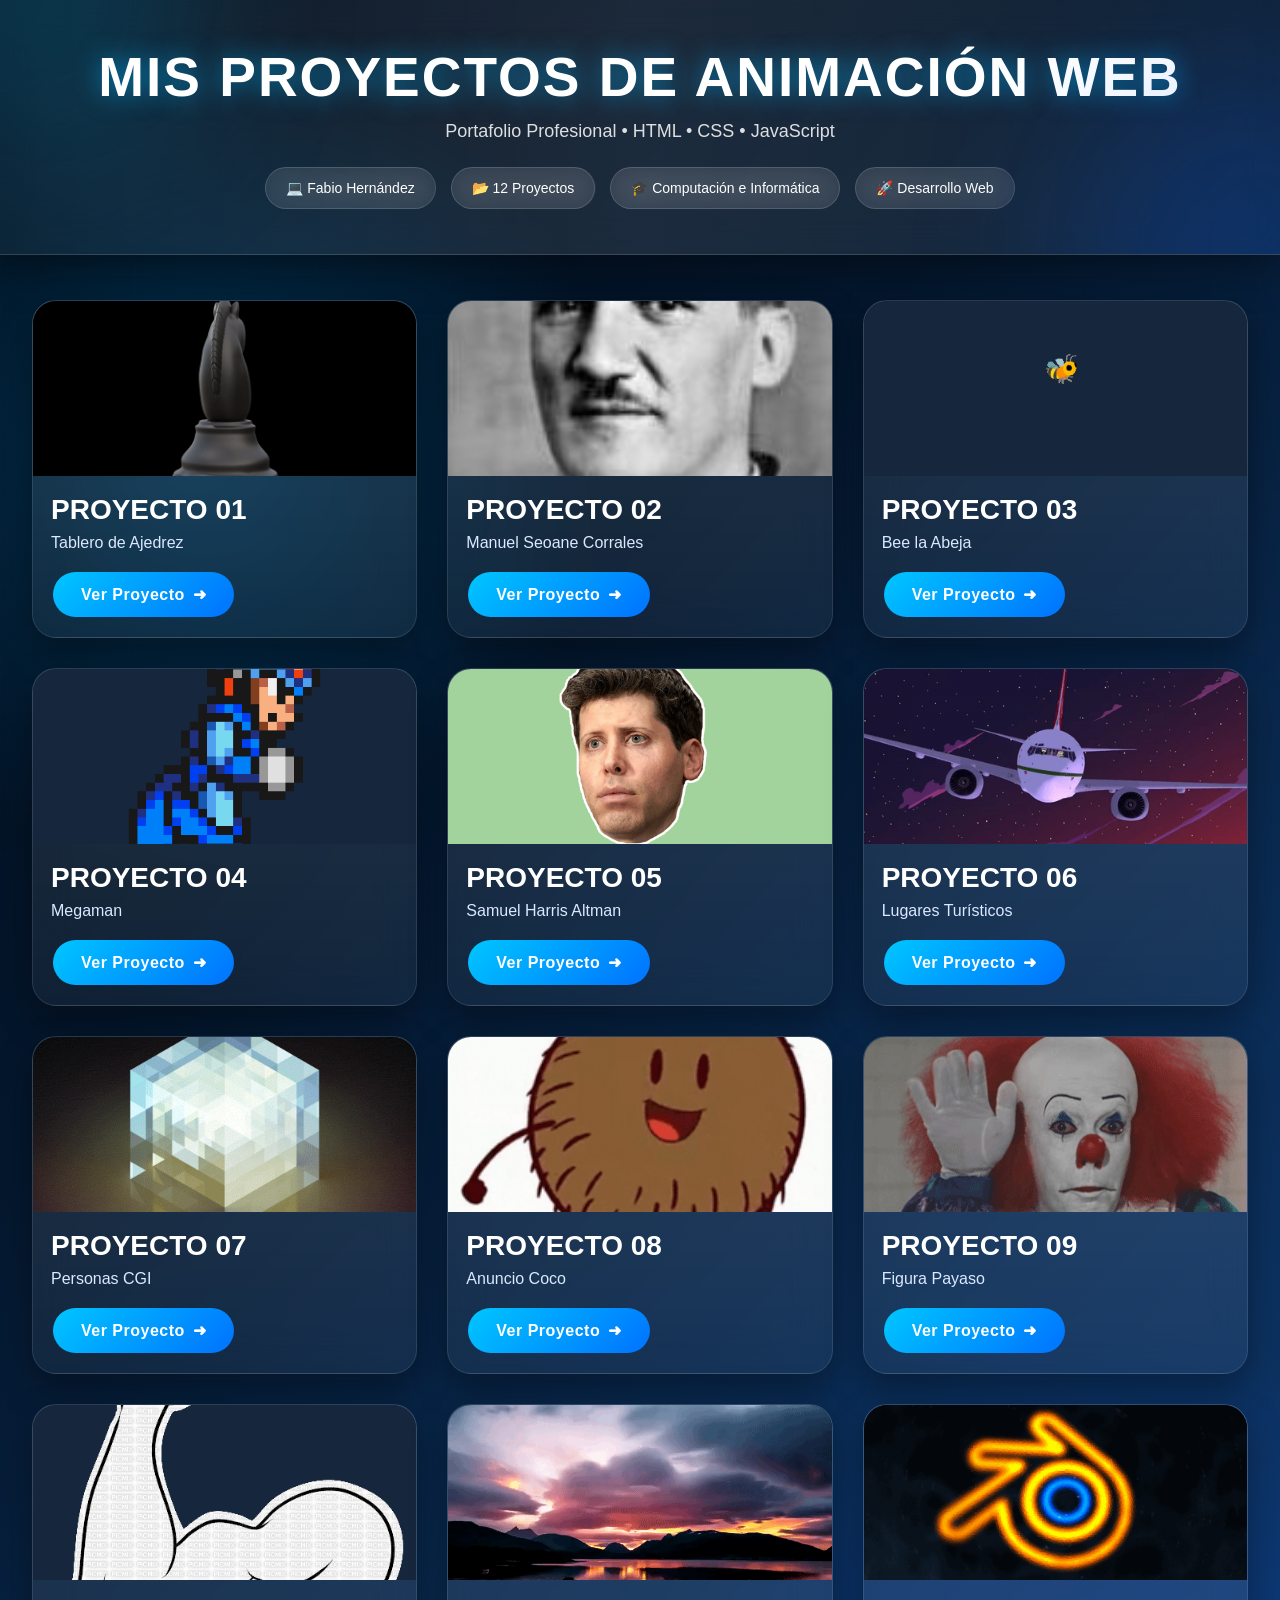
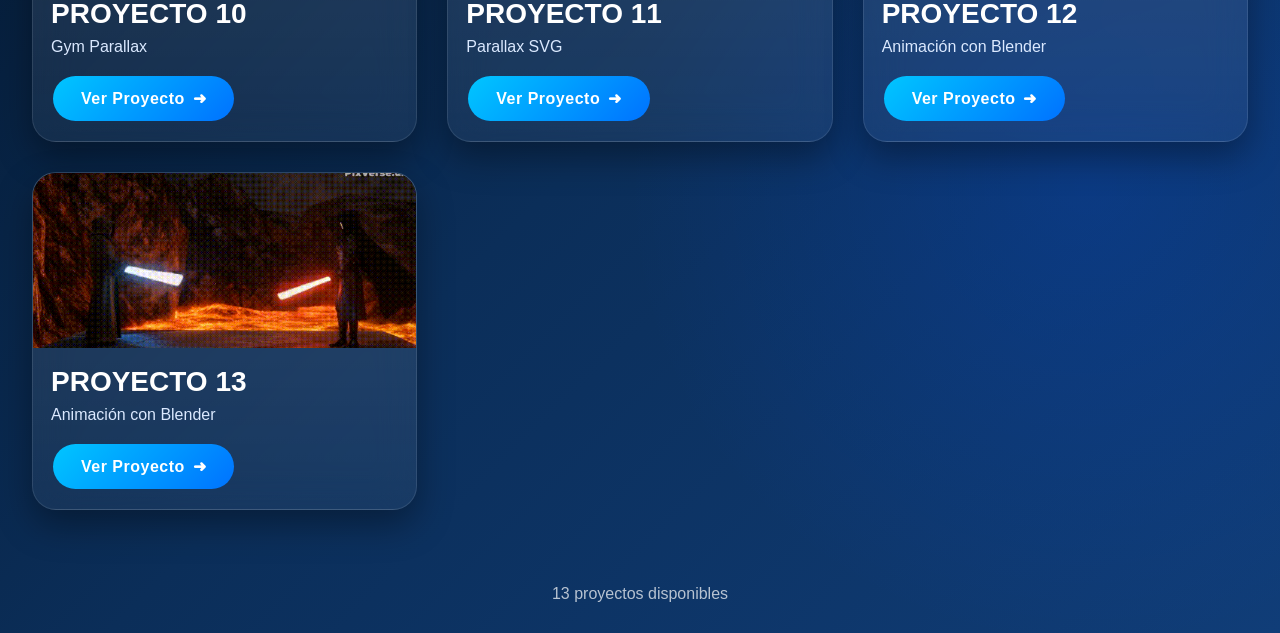
<file: index.html>
<!DOCTYPE html>
<html lang="es">
<head>
<meta charset="UTF-8">
<meta name="viewport" content="width=device-width, initial-scale=1.0">

<title>Mis Proyectos de Animación Web</title>

<style>

*{
    margin:0;
    padding:0;
    box-sizing:border-box;
    font-family:"Poppins","Segoe UI",sans-serif;
}
html{
    scroll-behavior:smooth;
}

body{

    color:#fff;
    min-height:100vh;
    overflow-x:hidden;

    background:
    radial-gradient(circle at 15% 20%,rgba(0,174,255,.20),transparent 20%),
    radial-gradient(circle at 85% 80%,rgba(0,81,255,.18),transparent 22%),
    linear-gradient(135deg,#010b18,#04172d,#0b2e59,#103d78);

}
/*=====================================
        FONDO TECNOLOGICO
=====================================*/

body::before{

    content:"";
    position:fixed;
    top:0;
    left:0;
    width:100%;
    height:100%;
    background-image:
    linear-gradient(rgba(255,255,255,.03) 1px,transparent 1px),
    linear-gradient(90deg,rgba(255,255,255,.03) 1px,transparent 1px);
    background-size:45px 45px;
    opacity:.35;
    animation:grid 35s linear infinite;
    z-index:-2;
}

@keyframes grid{
0%{

    transform:rotate(0deg) scale(1);

}

100%{

    transform:rotate(360deg) scale(1.15);

}

}

/*=====================================
        HEADER
=====================================*/

header{

    position:relative;
    overflow:hidden;
    padding:45px;
    text-align:center;
    background:
    linear-gradient(90deg,
    rgba(255,255,255,.05),
    rgba(255,255,255,.10),
    rgba(255,255,255,.05)

);

backdrop-filter:blur(18px);

border-bottom:1px solid rgba(255,255,255,.15);

box-shadow:

0 10px 40px rgba(0,0,0,.45);

}
header::before{

content:"";

position:absolute;

width:320px;
height:320px;

border-radius:50%;

left:-120px;
top:-160px;

background:#00bfff30;

filter:blur(80px);

}

header::after{

content:"";

position:absolute;

width:350px;
height:350px;

border-radius:50%;

right:-140px;
bottom:-170px;

background:#005eff30;

filter:blur(80px);

}


header h1{

position:relative;

font-size:55px;

font-weight:800;

letter-spacing:2px;

margin-bottom:12px;

text-shadow:

0 0 25px rgba(0,183,255,.6);

}

header p{

position:relative;

font-size:18px;

opacity:.85;

margin-bottom:25px;

}

.datos{

display:flex;

justify-content:center;

gap:15px;

flex-wrap:wrap;

position:relative;

}

.datos span{

padding:12px 20px;

border-radius:50px;

background:rgba(255,255,255,.08);

border:1px solid rgba(255,255,255,.15);

backdrop-filter:blur(12px);

font-size:14px;

transition:.35s;

}

.datos span:hover{

background:#00b7ff;

transform:translateY(-4px);

}


/*=====================================
        GRID
=====================================*/

#menu{

width:95%;

margin:auto;

padding:45px 0;

display:grid;

grid-template-columns:

repeat(auto-fit,minmax(300px,1fr));

gap:30px;

}

/*=====================================
        TARJETAS
=====================================*/

.tarjeta{

position:relative;

overflow:hidden;

text-decoration:none;

color:white;

border-radius:24px;

background:

linear-gradient(

180deg,

rgba(255,255,255,.12),

rgba(255,255,255,.05)

);

backdrop-filter:blur(20px);

border:1px solid rgba(255,255,255,.10);

transition:.45s;

box-shadow:

0 15px 35px rgba(0,0,0,.35);

}


.tarjeta::before{

content:"";

position:absolute;

top:0;

left:-120%;

width:60%;

height:100%;

background:

linear-gradient(

90deg,

transparent,

rgba(255,255,255,.30),

transparent

);

transform:skewX(-25deg);

transition:1s;

}

.tarjeta:hover::before{

left:170%;

}

.tarjeta:hover{

transform:

translateY(-12px)

scale(1.03);

box-shadow:

0 20px 40px rgba(0,0,0,.5),

0 0 55px rgb(0, 183, 255);

border-color:#00c6ff;

}

/*=====================================
        PREVIEW
=====================================*/

.preview{

    position:relative;

    width:100%;

    height:175px;

    overflow:hidden;

    background:#16263d;

}

.preview img{

    width:100%;

    height:100%;

    object-fit:cover;

    transition:.6s;

}

.preview::before{

    content:"";

    position:absolute;

    inset:0;

    background:

    linear-gradient(
    to top,
    rgba(0,0,0,.55),
    transparent);

    opacity:0;

    transition:.4s;

    z-index:1;

}

.tarjeta:hover .preview::before{

    opacity:1;

}

.tarjeta:hover img{

    transform:scale(1.12);

}

/*==========================
      INFORMACION
==========================*/

.info{

    padding:18px;

}
    
.tarjeta h2{

    font-size:28px;

    margin:18px 18px 8px;

}

.tarjeta p{

    margin:0 18px;

    color:#dbe9ff;

    font-size:16px;

}

/*==========================
          BOTON
==========================*/

.boton{

    display:inline-flex;

    align-items:center;

    justify-content:center;

    gap:8px;

    margin:20px;

    padding:13px 28px;

    border-radius:50px;

    background:linear-gradient(
    135deg,
    #00c6ff,
    #0072ff);

    color:white;

    font-weight:bold;

    letter-spacing:.5px;

    transition:.35s;

}

.boton::after{

    content:"➜";

    transition:.35s;

}

.tarjeta:hover .boton{

    transform:scale(1.05);

    box-shadow:
    0 0 20px rgba(0,191,255,.8);

}

.tarjeta:hover .boton::after{

    transform:translateX(6px);

}

/*==========================
          ICONOS
==========================*/

.icono{

    font-size:50px;

    margin:25px;

}

/*==========================
         FOOTER
==========================*/

footer{

    text-align:center;

    padding:30px;

    opacity:.7;

}

/*==========================
      RESPONSIVE
==========================*/

@media(max-width:700px){

header h1{

font-size:28px;

}

#menu{

grid-template-columns:1fr;

}

.preview{

height:180px;

}

}

</style>

</head>

<body>

<header>

<h1>MIS PROYECTOS DE ANIMACIÓN WEB</h1>

<p>Portafolio Profesional • HTML • CSS • JavaScript</p>

<div class="datos">

<span>💻 Fabio Hernández</span>

<span>📂 12 Proyectos</span>

<span>🎓 Computación e Informática</span>

<span>🚀 Desarrollo Web</span>

</div>

</header>

<div id="menu">

<a class="tarjeta" href="ANIMACION1.html">

    <div class="preview">

        <img src="img/ajedrez.gif">

    </div>

    <h2>PROYECTO 01</h2>

    <p>Tablero de Ajedrez</p>

    <span class="boton">

        Ver Proyecto

    </span>

</a>

<a class="tarjeta" href="ANIMACION2.html">

    <div class="preview">

        <img src="img/Manuel Seoane Corrales.png" alt="Seoane">

    </div>

    <h2>PROYECTO 02</h2>

    <p>Manuel Seoane Corrales</p>

    <span class="boton">

        Ver Proyecto

    </span>

</a>

<a class="tarjeta" href="ANIMACION3.html">

    <div class="preview">

        <img src="img/abeja.gif" alt="Bee">

    </div>

    <h2>PROYECTO 03</h2>

    <p>Bee la Abeja</p>

    <span class="boton">

        Ver Proyecto

    </span>

</a>

<a class="tarjeta" href="ANIMACION4.html">

    <div class="preview">

        <img src="img/megaman.gif" alt="Megaman">

    </div>

    <h2>PROYECTO 04</h2>

    <p>Megaman</p>

    <span class="boton">

        Ver Proyecto

    </span>

</a>

<a class="tarjeta" href="ANIMACION5.html">

    <div class="preview">

        <img src="img/altman.gif" alt="Altman">

    </div>

    <h2>PROYECTO 05</h2>

    <p>Samuel Harris Altman</p>

    <span class="boton">

        Ver Proyecto

    </span>

</a>

<a class="tarjeta" href="ANIMACION6.html">

    <div class="preview">

        <img src="img/Turismo.gif" alt="Turismo">

    </div>

    <h2>PROYECTO 06</h2>

    <p>Lugares Turísticos</p>

    <span class="boton">

        Ver Proyecto

    </span>

</a>

<a class="tarjeta" href="ANIMACION7.html">

    <div class="preview">

        <img src="img/cgi.gif">

    </div>

    <h2>PROYECTO 07</h2>

    <p>Personas CGI</p>

    <span class="boton">

        Ver Proyecto

    </span>

</a>

<a class="tarjeta" href="ANIMACION8.html">

    <div class="preview">

        <img src="img/Coco.gif" alt="Coco">

    </div>

    <h2>PROYECTO 08</h2>

    <p>Anuncio Coco</p>

    <span class="boton">

        Ver Proyecto

    </span>

</a>
<a class="tarjeta" href="ANIMACION9.html">

    <div class="preview">

        <img src="img/Payaso.gif" alt="Payaso">

    </div>

    <h2>PROYECTO 09</h2>

    <p>Figura Payaso</p>

    <span class="boton">

        Ver Proyecto

    </span>

</a>

<a class="tarjeta" href="ANIMACION10.html">

    <div class="preview">

        <img src="img/gym.gif" alt="Gym">

    </div>

    <h2>PROYECTO 10</h2>

    <p>Gym Parallax</p>

    <span class="boton">

        Ver Proyecto

    </span>

</a>

<a class="tarjeta" href="ANIMACION11.html">

    <div class="preview">

        <img src="img/svg.gif" alt="SVG">

    </div>

    <h2>PROYECTO 11</h2>

    <p>Parallax SVG</p>

    <span class="boton">

        Ver Proyecto

    </span>

</a>

<a class="tarjeta" href="ANIMACION12.html">

    <div class="preview">

        <img src="img/Blender.gif" alt="Blender">

    </div>

    <h2>PROYECTO 12</h2>

    <p>Animación con Blender</p>

    <span class="boton">

        Ver Proyecto

    </span>

</a>

<a class="tarjeta" href="ANIMACION13.html">

    <div class="preview">

        <img src="img/portada13.gif" alt="Blender">

    </div>

    <h2>PROYECTO 13</h2>

    <p>Animación con Blender</p>

    <span class="boton">

        Ver Proyecto

    </span>

</a>

</div>

<footer>

13 proyectos disponibles

</footer>

</body>
</html>
</file>
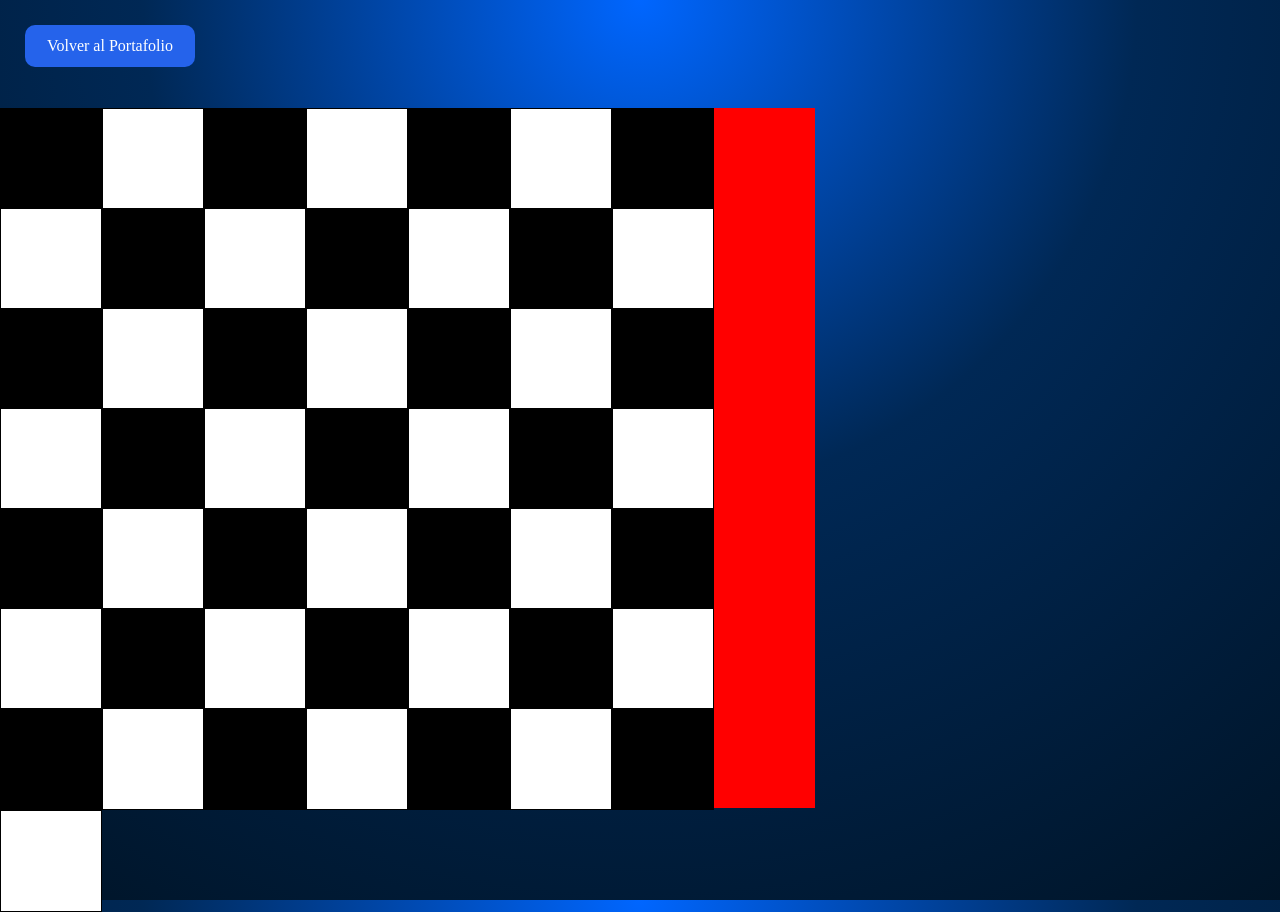
<file: ANIMACION1.html>
<html>
<head>
    <title>ANIMACION 1</title>
    <style type="text/css">
        *{
            margin: 0px;
            padding: 0px;
            float: left;
        }
        body{

    min-height:100vh;

    background:
    radial-gradient(circle at top,#0066ff 0%,#002855 45%,#001427 100%);


    justify-content:center;

    align-items:center;


}

        #cuadrito1, #cuadrito2{
            height: 100px;
            width: 100px;
            display: inline-block;/*Esta cosa sirve para alinear de forma horizontal*/
            border: 1px solid black;
        }
        #cuadrito1{
            background-color: white;
        }
        #cuadrito2{
            background-color: black;
        }
        #contenedor1{
            height: 100px;
            width: 815px;
            background-color: red;
        }
    .volver{
    position:absolute;
    top:25px;
    left:25px;
    text-decoration:none;
    color:white;
    background:#2563eb;
    padding:12px 22px;
    border-radius:10px;
    transition:.3s;
}

.volver:hover{
    background:#1d4ed8;
    transform:scale(1.05);
}


    </style>
</head>
<body>
    <a href="index.html" class="volver"> Volver al Portafolio</a><br><br><br><br><br><br>
<div id="contenedor1">
    <div id="cuadrito2"></div>
    <div id="cuadrito1"></div>
    <div id="cuadrito2"></div>
    <div id="cuadrito1"></div>
    <div id="cuadrito2"></div>
    <div id="cuadrito1"></div>
    <div id="cuadrito2"></div>
    <div id="cuadrito1"></div>
</div>
<div id="contenedor1">  
    <div id="cuadrito1"></div>
    <div id="cuadrito2"></div>
    <div id="cuadrito1"></div>
    <div id="cuadrito2"></div>
    <div id="cuadrito1"></div>
    <div id="cuadrito2"></div>
    <div id="cuadrito1"></div>
    <div id="cuadrito2"></div>
</div>
</div>
<div id="contenedor1">  
    <div id="cuadrito2"></div>
    <div id="cuadrito1"></div>
    <div id="cuadrito2"></div>
    <div id="cuadrito1"></div>
    <div id="cuadrito2"></div>
    <div id="cuadrito1"></div>
    <div id="cuadrito2"></div>
    <div id="cuadrito1"></div>
</div>
<div id="contenedor1">  
    <div id="cuadrito1"></div>
    <div id="cuadrito2"></div>
    <div id="cuadrito1"></div>
    <div id="cuadrito2"></div>
    <div id="cuadrito1"></div>
    <div id="cuadrito2"></div>
    <div id="cuadrito1"></div>
    <div id="cuadrito2"></div>
</div>
</div>
<div id="contenedor1">  
    <div id="cuadrito2"></div>
    <div id="cuadrito1"></div>
    <div id="cuadrito2"></div>
    <div id="cuadrito1"></div>
    <div id="cuadrito2"></div>
    <div id="cuadrito1"></div>
    <div id="cuadrito2"></div>
    <div id="cuadrito1"></div>
</div>
</div>
<div id="contenedor1">  
    <div id="cuadrito1"></div>
    <div id="cuadrito2"></div>
    <div id="cuadrito1"></div>
    <div id="cuadrito2"></div>
    <div id="cuadrito1"></div>
    <div id="cuadrito2"></div>
    <div id="cuadrito1"></div>
    <div id="cuadrito2"></div>
</div>
</div>
<div id="contenedor1">  
    <div id="cuadrito2"></div>
    <div id="cuadrito1"></div>
    <div id="cuadrito2"></div>
    <div id="cuadrito1"></div>
    <div id="cuadrito2"></div>
    <div id="cuadrito1"></div>
    <div id="cuadrito2"></div>
    <div id="cuadrito1"></div>
</div>

</body>
</html>
</file>
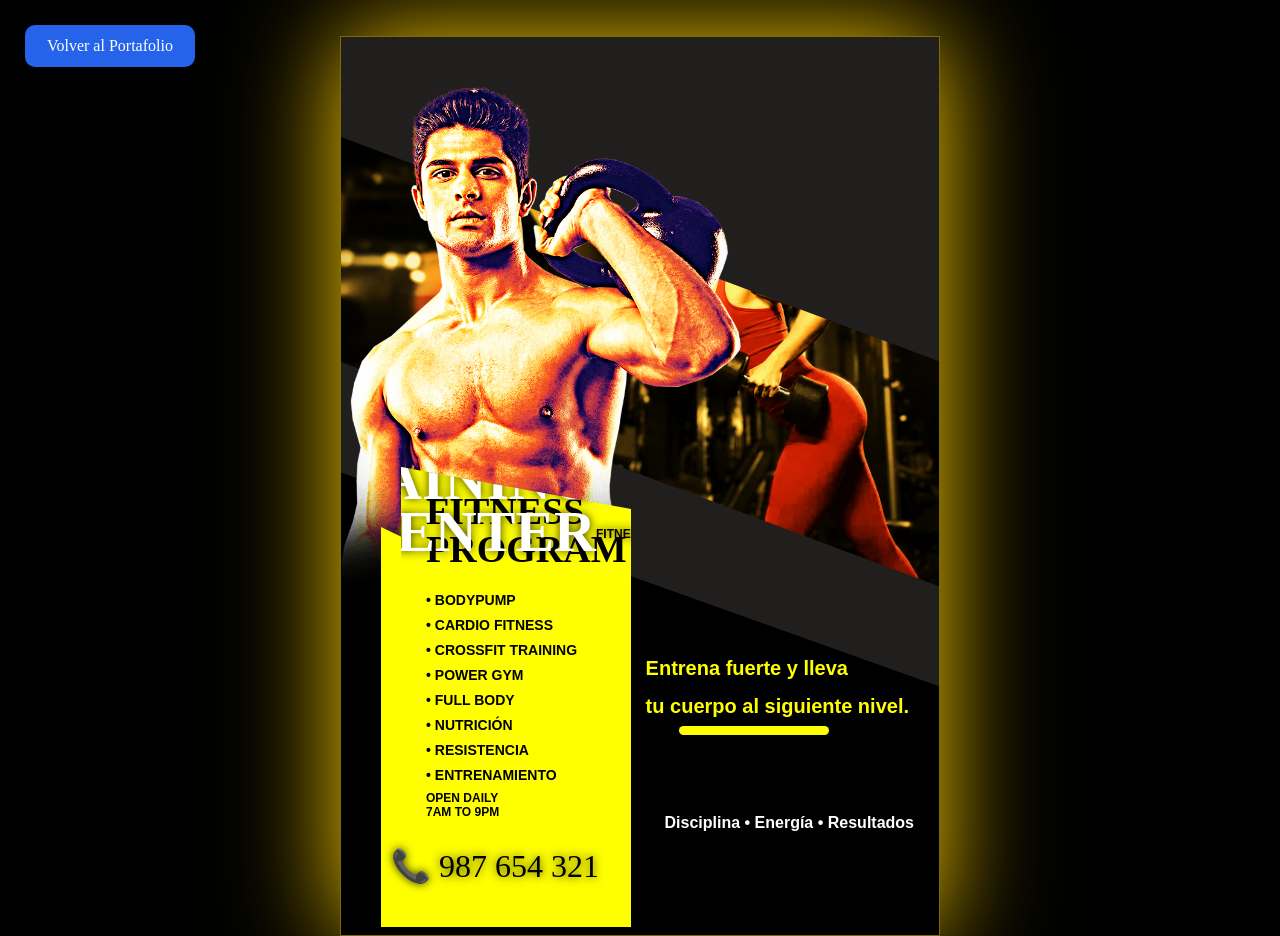
<file: ANIMACION10.html>
<!DOCTYPE html>
<html lang="en">
<head>
    <meta charset="UTF-8">
    <meta name="viewport" content="width=device-width, initial-scale=1.0">
    <title>PARALLAX GYM</title>
    <link rel="stylesheet" href="estilos10.css">
</head>
<body>
    <a href="index.html" class="volver"> Volver al Portafolio</a><br><br>
    <div class="contenedor">
        <div class="franja1"></div>
        <div class="franja2"></div>
            <!-- <img src="./img/mujer.png" alt=""> -->
        <div class="franja3"></div>
        <div class="linea"></div>
        <img  class="modelo" src="./img/modelo.png" alt="">
        <div class="cuadroTexto">

    <h2>
        FITNESS<br>
        PROGRAM
    </h2>
    
    <h1 class="tituloPrincipal">

    <span>FITNESS</span><br>
    TRAINING<br>
    CENTER

</h1>

    <p>
        • BODYPUMP<br>
        • CARDIO FITNESS<br>
        • CROSSFIT TRAINING<br>
        • POWER GYM<br>
        • FULL BODY<br>
        • NUTRICIÓN<br>
        • RESISTENCIA<br>
        • ENTRENAMIENTO
    </p>

    <span>
        OPEN DAILY<br>
        7AM TO 9PM
    </span>

</div>
<div class="motivacion">

    Entrena fuerte y lleva<br>
    tu cuerpo al siguiente nivel.

</div>
<div class="textoInferior">

    Disciplina • Energía • Resultados

</div>
<div class="telefono">
    📞 987 654 321
</div>
    </div>
</body>
</html>
</file>
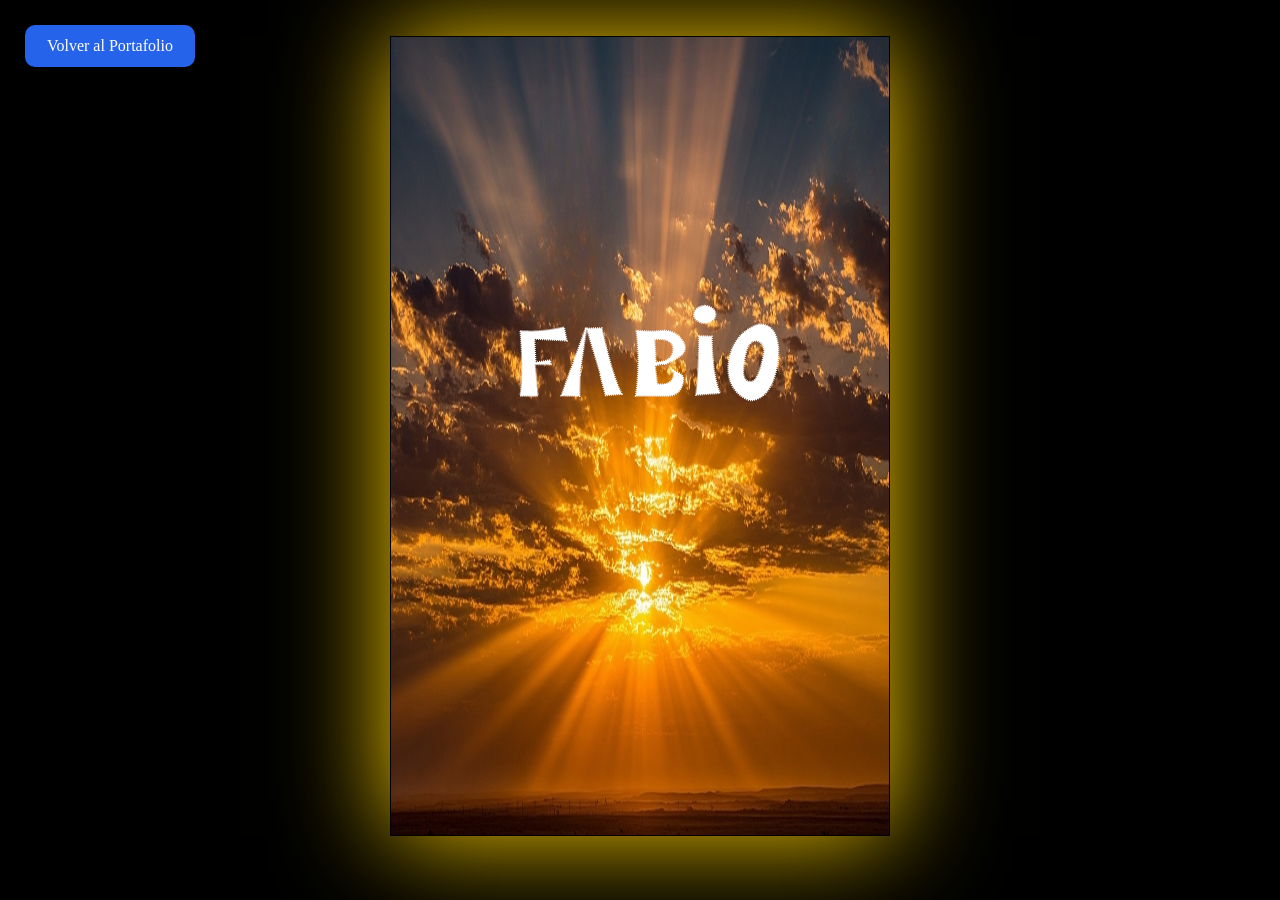
<file: ANIMACION11.html>
<!DOCTYPE html>
<html lang="en">
<head>
    <meta charset="UTF-8">
    <meta name="viewport" content="width=device-width, initial-scale=1.0">
    <title>PARALLAX - SVG</title>
    <link rel="stylesheet" href="estilos11.css">
</head>
<body>
    <a href="index.html" class="volver"> Volver al Portafolio</a><br><br>
    <div class="contenedor">
        <img class="cielo" src="img/CIELO.jpeg" alt="">
        <img class="montaña" src="img/MONTAÑA.png" alt="">
        <img class="persona" src="img/HOMBRE.png" alt="">
        <img class="neblina" src="img/NEBLINA.png" alt="">

        <svg class="NOMBRE" xmlns="http://www.w3.org/2000/svg" xml:space="preserve" width="210mm" height="297mm" version="1.1" style="shape-rendering:geometricPrecision; text-rendering:geometricPrecision; image-rendering:optimizeQuality; fill-rule:evenodd; clip-rule:evenodd"
            viewBox="0 0 21000 29700"
            xmlns:xlink="http://www.w3.org/1999/xlink"
            xmlns:xodm="http://www.corel.com/coreldraw/odm/2003">
            <g id="Capa_x0020_1">
            <metadata id="CorelCorpID_0Corel-Layer"/>
            <path class="fil0" d="M4530.65 6630.77c80.19,8.54 161.24,14.51 242.29,17.92 88.73,3.41 176.6,5.12 262.77,5.12 416.33,0 830.95,-39.25 1242.17,-117.73 133.09,-23.04 268.73,-51.19 405.24,-82.76l134.79 652.65 -1602.19 -92.14 64.84 1181.6 722.61 -112.61 19.62 192.81 -784.89 0 142.47 1556.97 -854.84 0c41.8,-227.79 69.1,-463.25 80.19,-704.69 11.95,-213.28 17.92,-416.33 17.92,-609.99l0 -72.52c-3.41,-498.23 -25.59,-995.61 -64.84,-1492.14 -8.53,-106.64 -17.91,-214.14 -28.15,-322.49z"/>
            <path id="_1" class="fil0" d="M7470.57 8832.72l-17.92 1015.24 -884.7 -20.48 1195.24 -3321.26 29.86 0 -314.8 2154.17 -5.12 0 0 34.98 -20.48 139.91 17.92 -2.56zm1011.82 -44.36l20.48 0 -682.52 -2282.14 730.29 -7.68c133.09,621.94 288.36,1234.49 466.67,1839.36 58.86,200.49 131.38,427.43 217.55,682.51 87.02,255.09 186.84,497.38 300.3,727.73l-779.77 64.84c-88.72,-308.84 -170.62,-617.67 -247.41,-927.36l-25.59 -97.26z"/>
            <path id="_2" class="fil0" d="M12094.57 8592.99l23.04 7.68c59.72,16.21 128.82,44.36 205.61,83.61 77.63,39.24 144.18,87.87 198.78,145.89 52.04,55.45 77.63,116.88 77.63,185.13l0 12.79c-11.94,143.33 -46.92,275.57 -104.93,397.57 -58.02,121.14 -139.92,220.11 -244.85,294.33 -104.94,75.07 -234.62,112.61 -389.89,112.61l-1612.43 0c41.8,-264.47 71.66,-523.82 90.43,-777.21 24.74,-319.92 37.54,-639.85 37.54,-959.78 0,-493.11 -30.71,-985.37 -90.43,-1476.78 258.5,23.04 511.88,34.98 760.14,34.98l92.14 0c141.62,-1.71 283.25,-11.09 424.87,-28.15 29.86,-1.71 59.72,-1.71 87.87,-1.71 238.03,0 454.72,73.37 650.09,221.82 91.29,68.25 172.33,152.71 242.29,251.67 69.96,98.97 113.47,205.61 129.68,320.78 1.71,18.77 2.56,36.69 2.56,55.46 0,89.57 -28.15,172.33 -83.61,247.41 -56.31,75.07 -130.53,141.62 -225.23,199.63 -93.84,58.01 -185.13,109.2 -273.85,152.71l-24.75 11.95 -369.4 187.69c-38.4,-6.83 -76.79,-10.24 -115.18,-10.24 -52.04,0 -103.23,5.97 -155.27,17.91l-242.29 57.16 112.61 945.28 244.85 2.56c166.37,0 307.13,-50.33 422.31,-150.15 103.23,-93.85 155.27,-218.4 155.27,-375.38l0 -41.81c-3.41,-45.21 -11.95,-87.02 -25.6,-125.41zm-651.79 -1562.09l-282.39 12.79 72.51 1144.92 394.15 -52.9 33.28 -12.8c141.62,-52.89 249.97,-126.26 325.9,-218.4 75.93,-92.14 113.46,-219.26 113.46,-381.35 0,-119.44 -33.27,-216.7 -100.67,-290.92 -68.25,-74.23 -151.86,-127.12 -251.67,-158.69 -86.17,-28.15 -174.9,-42.65 -264.48,-42.65l-40.09 0z"/>
            <path id="_3" class="fil0" d="M13659.23 5388.61c80.19,0 160.39,17.06 241.44,51.18 80.19,34.13 147.59,82.76 200.49,145.04 53.74,63.13 80.19,139.06 80.19,228.64 0,88.72 -26.45,164.65 -80.19,227.79 -52.9,63.13 -120.3,111.76 -200.49,145.03 -81.05,33.27 -161.25,49.48 -241.44,49.48 -80.2,0 -160.39,-16.21 -241.44,-49.48 -81.05,-33.27 -147.59,-81.9 -201.34,-145.03 -52.89,-63.14 -79.34,-139.07 -79.34,-227.79 0,-89.58 26.45,-165.51 79.34,-228.64 53.75,-62.28 120.29,-110.91 201.34,-145.04 81.05,-34.12 161.24,-51.18 241.44,-51.18zm-279.83 1502.37l619.38 12.8c1.7,544.3 37.54,1085.19 107.49,1621.81 23.89,174.9 54.6,352.35 93.85,532.36 39.24,180.02 91.28,352.35 156.12,517 17.07,40.1 34.98,81.91 55.46,125.42l-1182.45 85.31c17.91,-123.7 33.27,-244.85 45.21,-362.58 29.86,-307.13 51.19,-614.26 64.84,-922.25 24.74,-534.91 38.39,-1071.54 40.1,-1609.87z"/>
            <path id="_4" class="fil0" d="M16326.14 6310.85c29.86,-3.41 58.87,-5.12 87.02,-5.12 146.74,0 284.1,39.24 412.92,117.73 119.44,80.2 212.43,184.28 278.12,313.96 66.55,128.82 113.47,261.91 141.62,398.41 34.98,176.6 52.9,357.47 52.9,542.6 0,41.8 -3.41,130.53 -10.24,267.03 -6.82,137.36 -33.27,313.1 -80.19,527.24 -43.51,228.64 -111.77,459.84 -206.46,692.75 -93.85,232.91 -225.23,433.39 -393.3,599.75 -181.72,168.07 -395,267.04 -639.85,295.19l-19.63 0c-38.39,0 -84.46,-8.53 -138.21,-24.74 -52.89,-17.06 -98.96,-34.98 -137.35,-55.45 -171.48,-86.17 -320.78,-202.2 -447.05,-347.23 -190.25,-223.52 -310.54,-471.79 -362.58,-744.79 -24.74,-134.8 -37.54,-271.3 -37.54,-407.8 0,-141.62 13.65,-284.1 40.1,-427.42 50.34,-290.07 144.18,-556.25 282.39,-801.1 138.21,-244 325.9,-453.87 562.22,-630.47 81.9,-62.28 179.16,-122 290.92,-180.01 112.61,-58.87 220.96,-101.53 324.19,-130.53zm194.52 1007.55c-24.75,-38.39 -52.9,-72.51 -84.47,-102.37 -76.78,-64.84 -157.83,-97.26 -242.29,-97.26 -8.53,0 -39.24,0.85 -91.28,3.41 -52.9,2.56 -119.44,39.25 -198.78,110.91 -83.61,90.43 -148.45,224.38 -195.37,401.83 -46.07,177.45 -78.49,326.75 -94.7,447.9 -31.57,178.3 -50.34,357.46 -55.45,537.47l0 30.72c0,92.99 16.21,186.83 46.92,282.38 30.71,94.7 99.82,162.1 208.16,202.2 33.28,10.24 64.84,14.5 95.56,14.5 40.09,0 85.31,-11.09 135.64,-33.27 51.19,-22.18 98.97,-63.99 144.18,-123.71 43.51,-63.13 79.35,-130.53 110.06,-202.19 66.54,-165.51 122,-333.58 167.21,-505.06 48.63,-173.18 87.02,-348.08 117.74,-524.68 9.38,-62.28 16.21,-122.85 19.62,-182.57l0 -23.03c0,-93 -27.3,-172.34 -82.75,-237.18z"/>
            </g>
        </svg>
        
    </div>
</body>
</html>
</file>
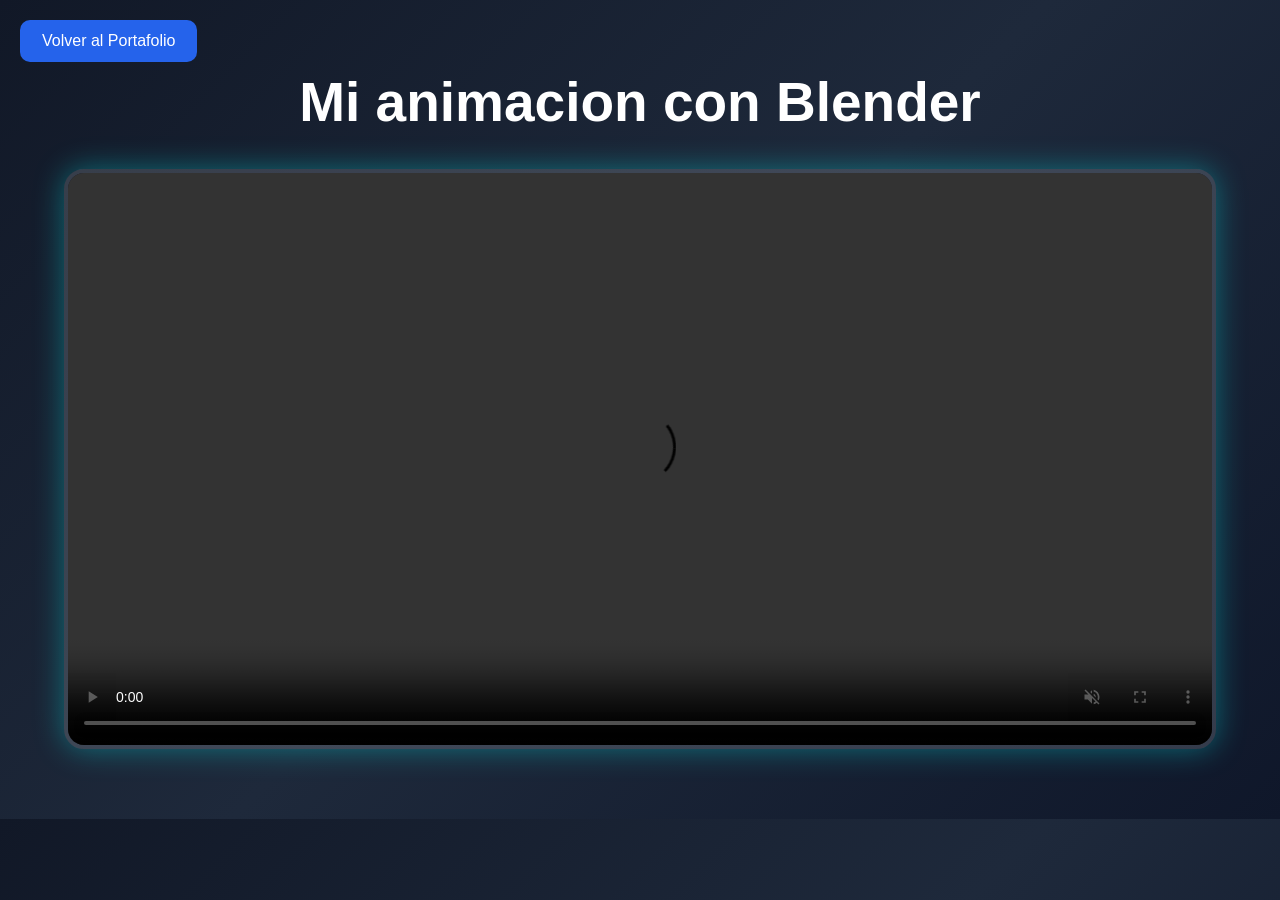
<file: ANIMACION12.html>
<!DOCTYPE html>
<html lang="es">
<head>
    <meta charset="UTF-8">
    <meta name="viewport" content="width=device-width, initial-scale=1.0">
    <title>Presentación con Blender</title>

    <link rel="stylesheet" href="estilos12.css">
</head>
<body>

<a href="index.html" class="volver">
     Volver al Portafolio
</a>

<div class="contenedor">

    <h1>Mi animacion con Blender</h1>

    <div class="video-box">

        <video controls autoplay muted loop>
            <source src="video/animacion con blender.mp4" type="video/mp4">
      
        </video>

    </div>

</div>

</body>
</html>
</file>
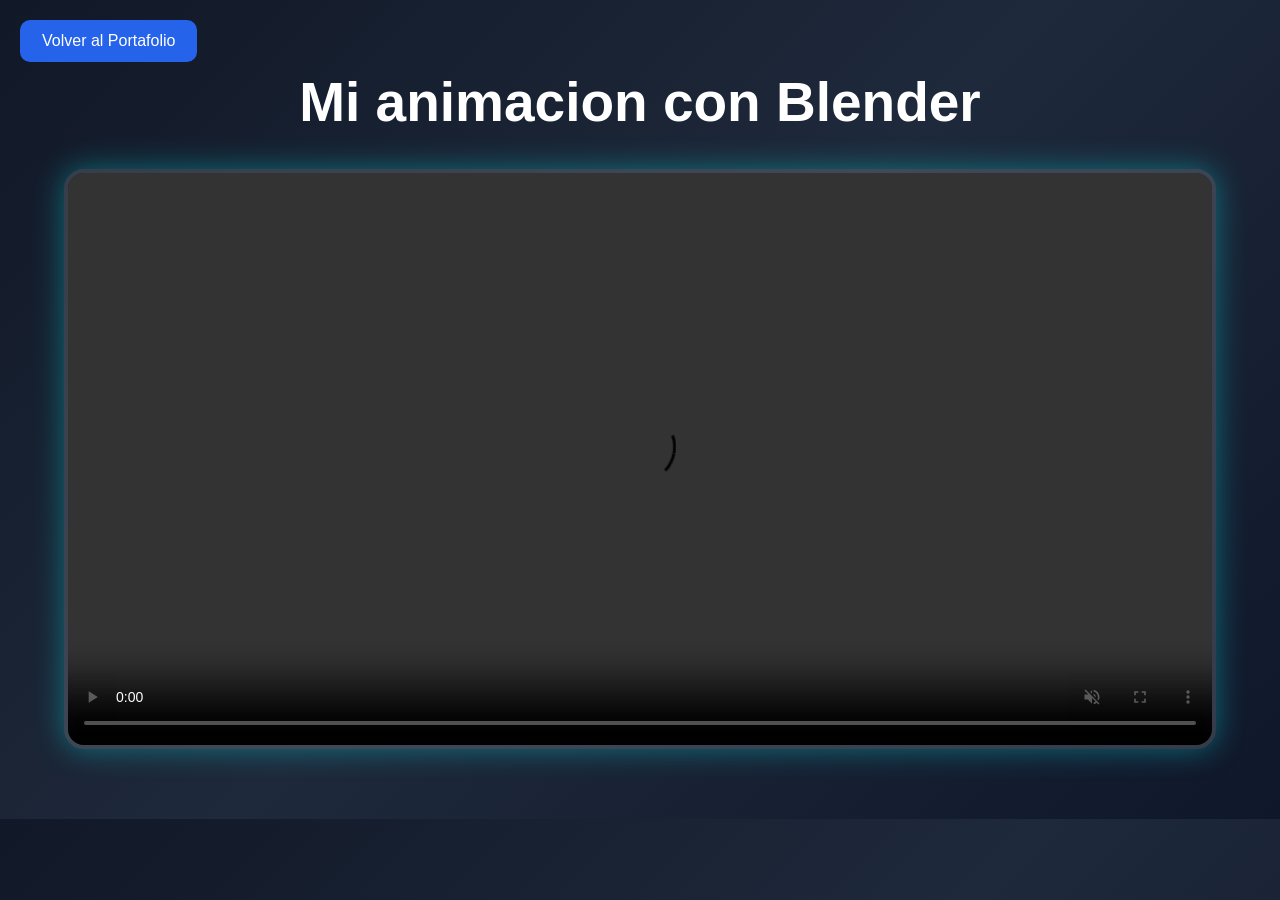
<file: ANIMACION13.html>
<!DOCTYPE html>
<html lang="es">
<head>
    <meta charset="UTF-8">
    <meta name="viewport" content="width=device-width, initial-scale=1.0">
    <title>Presentación con Blender</title>

    <link rel="stylesheet" href="estilos13.css">
</head>
<body>

<a href="index.html" class="volver">
     Volver al Portafolio
</a>

<div class="contenedor">

    <h1>Mi animacion con Blender</h1>

    <div class="video-box">

        <video controls autoplay muted loop>
            <source src="video/animacion con blender.mp4" type="video/mp4">
      
        </video>

    </div>

</div>

</body>
</html>
</file>
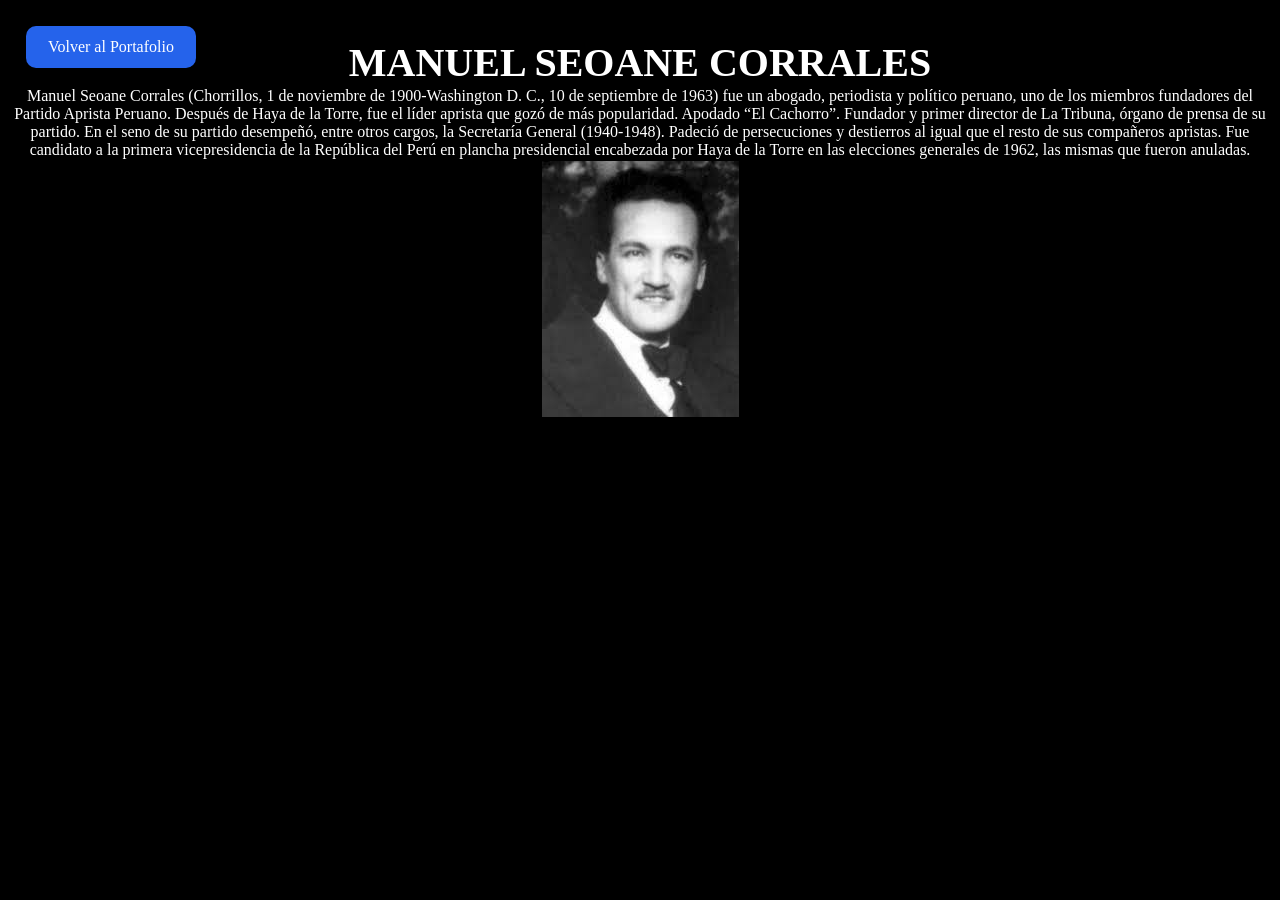
<file: ANIMACION2.html>
<html>
<head>
<title>ANIMACION 2</title>
<style type="text/css">
*{
    margin: 1;
    padding: 0;
    font-family: "Century Gothic";
    text-align: center;
}
body{
    background-color: black;
}
h1{
    color: rgb(255, 255, 255);
    font-size: 40px;
    animation-name: texto;
    animation-duration: 3s;
    animation-iteration-count: infinite;
}

@keyframes texto{
    from{
       color: rgba(255, 0, 0, 0);
    }
    to{
       color: rgb(255, 0, 0, 1);
    }
}


p{
    color: rgba(0, 0, 0, 0);
    animation-name: parrafo;
    animation-duration: 3s;
    animation-iteration-count: 1;
    animation-delay:3s;
    animation-fill-mode: forwards;
}
@keyframes parrafo{
    from{
        margin-left: 100%;
        width: 400%;
        color:rgba(0, 0, 0, 0);
    }
    to{
        margin-left: 0%;
        width: 100%;
        color: rgb(255, 255, 255, 1);
    }

}
img{
    opacity: 0;
    border-radius: 10;
    animation-name: foto;
    animation-duration: 2s;
    animation-iteration-count: 1;
    animation-fill-mode: forwards;
    animation-delay: 6s;
}
@keyframes foto {
    from{
        opacity: 0;
    }
    to{
        opacity: 1;
    }
    
}
 .volver{
    position:absolute;
    top:25px;
    left:25px;
    text-decoration:none;
    color:white;
    background:#2563eb;
    padding:12px 22px;
    border-radius:10px;
    transition:.3s;
}

.volver:hover{
    background:#1d4ed8;
    transform:scale(1.05);
}
</style>
</head>
<body>
    <a href="index.html" class="volver"> Volver al Portafolio</a><br><br>
<h1>MANUEL SEOANE CORRALES</h1>
<p>Manuel Seoane Corrales (Chorrillos, 1 de noviembre de 1900-Washington D. C., 10 de septiembre de 1963) fue un abogado,
    periodista y político peruano, uno de los miembros fundadores del Partido Aprista Peruano. 
    Después de Haya de la Torre, fue el líder aprista que gozó de más popularidad. Apodado “El Cachorro”.
    Fundador y primer director de La Tribuna, órgano de prensa de su partido. 
    En el seno de su partido desempeñó, entre otros cargos, la Secretaría General (1940-1948). 
    Padeció de persecuciones y destierros al igual que el resto de sus compañeros apristas. 
    Fue candidato a la primera vicepresidencia de la República del Perú en plancha presidencial encabezada 
    por Haya de la Torre en las elecciones generales de 1962, 
    las mismas que fueron anuladas.</p>
<img src="img/foto.jpg">
</body>
</html>
</file>
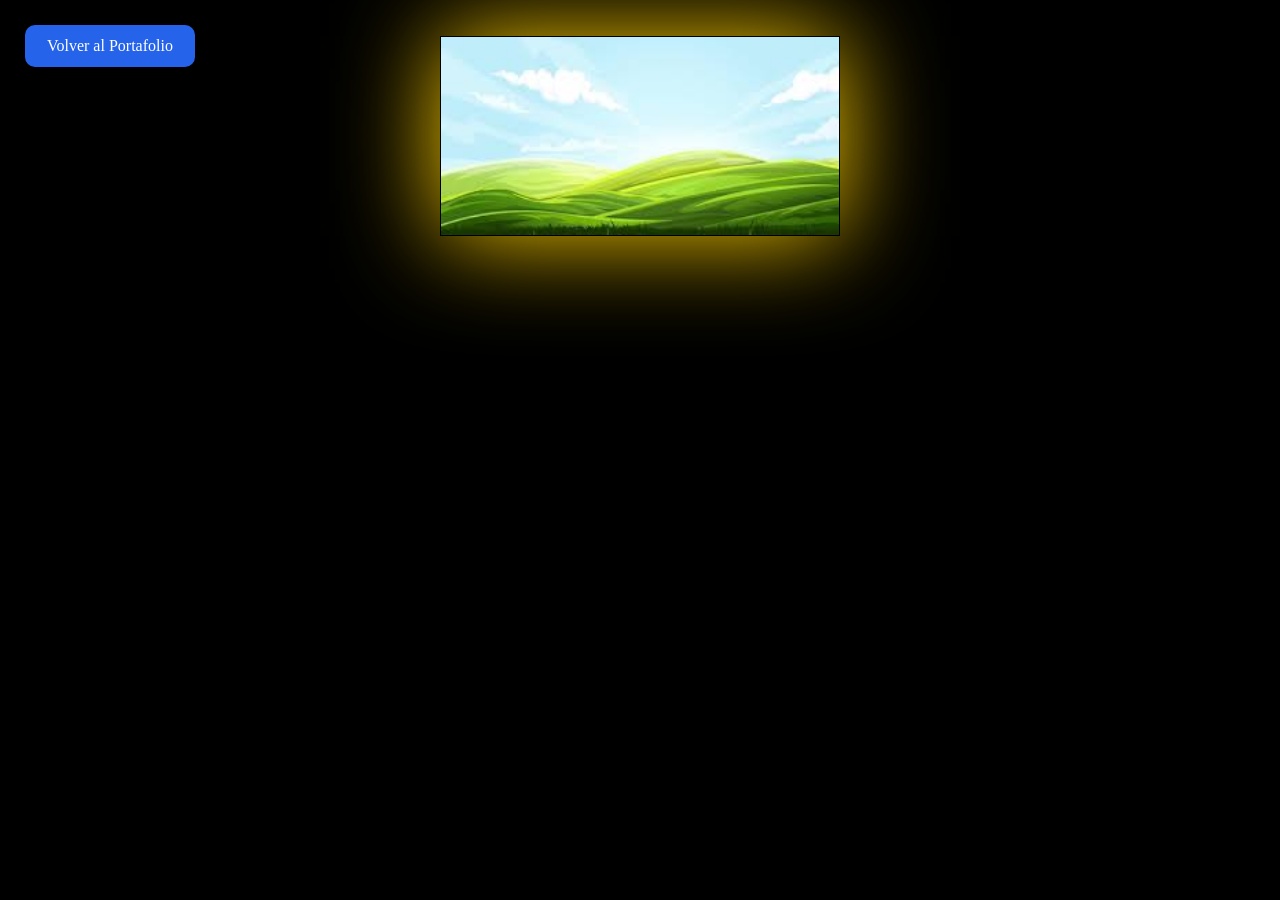
<file: ANIMACION3.html>
<html>
<head>
    <title>ANIMACION 3</title>
    <style>
         *{
            margin:0px;
            padding:0px;
            box-sizing:border-box;
        }
        body{
            background-color: black;
        }

        .contenedor{
            width:400px;
            height: 200px;
            border:1px solid black;
            position: relative;/*provoca el centrado del div contenedor*/
            margin:0 auto;/*provoca el centrado del div contenedor*/
            overflow: hidden;
            background-image: url(img/campo.jpg);
            background-size: cover;
            box-shadow:0 0 100px rgb(255, 208, 0);

        }
        .cuadrito{
            width: 50px;
            height: 50px;
            position: absolute;
            left: -100px;
            top: 50px;
            animation: cuadrito 3s infinite;
        }
        .cuadrito2{
            width: 50px;
            height: 50px;
            position: absolute;
            left: -50px;
            top: 30px;
            animation: cuadrito 4s infinite;
        }

        @keyframes cuadrito{
            0%{
                left: -100px;
                top: 50px;
                rotate: 0deg;
            }
            50%{
                left: 175px;
                top: 0px;
                rotate: 60deg;
            }   
            100%{
                left: 400px;
                top: 150px;
                rotate: 0deg;
            }
        }
        
        @keyframes cuadrito2{
            0%{
                left: -50px;
                top: 0px;
                rotate: 0deg;
            }
            50%{
                left: 175px;
                top: 150px;
                rotate: 60deg;
            }
        }

        .cuadrito img{
            width: 50px;
            height: 50px;
        }

        .cuadrito2 img{
            width: 50px;
            height: 50px;
        }
       .volver{
    position:absolute;
    top:25px;
    left:25px;
    text-decoration:none;
    color:white;
    background:#2563eb;
    padding:12px 22px;
    border-radius:10px;
    transition:.3s;
}

.volver:hover{
    background:#1d4ed8;
    transform:scale(1.05);
}

    </style>
</head>
<body>
    <a href="index.html" class="volver">Volver al Portafolio</a><br><br>
    <div class="contenedor">
        <div class="cuadrito"><img src="img/abeja.webp" alt=""></div> 
        <div class="cuadrito2"><img src="img/abejita.png" alt=""></div>
            

    </div>
</body>
</html>
</file>
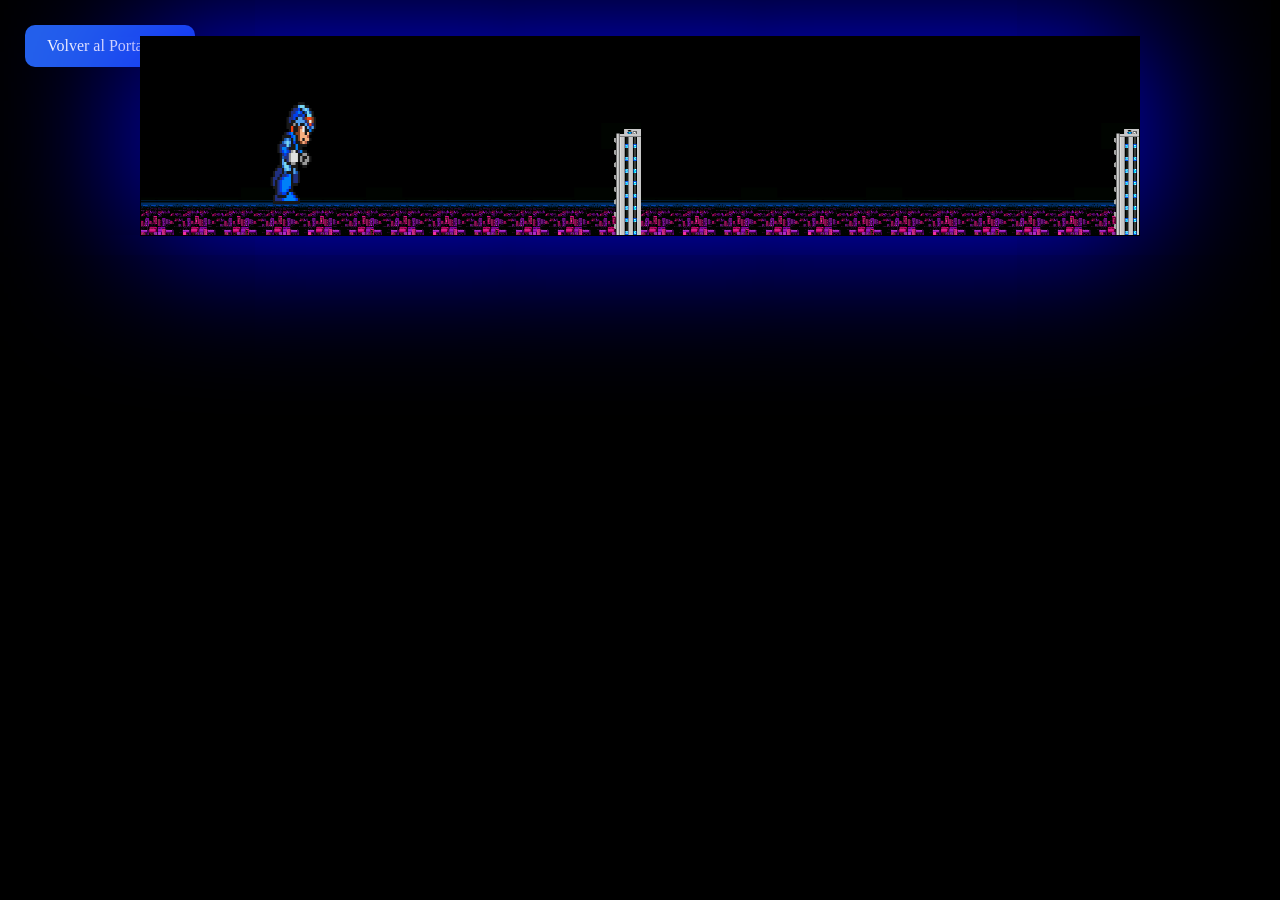
<file: ANIMACION4.html>
<html>
<head>
    <title>Mega Man Animación</title>
    <style>
    *{
        margin:0;
        padding:0;
        box-sizing:border-box;
    }

    body{
            background-color: black;
        }

    #contenedor{
        width: 1000px;
        height: 200px;
        border: 1px solid black;
        position: relative;
        margin: 0 auto;
        overflow: hidden;
        box-shadow:0 0 150px blue;
    }

    .fondo{
        width: 200%;
        height: 100%;
        background: url("img/fondo.gif") repeat-x;
        background-size: 500px 200px; /* 🔥 AJUSTE DE TAMAÑO */
        position: absolute;
        top: 0;
        left: 0;
        z-index: 0;

        animation: moverFondo 4s linear infinite;
    }

    @keyframes moverFondo{
        from{
            transform: translateX(0);
        }
        to{
            transform: translateX(-50%);
        }
    }

    /*MEGAMAN */
    #cuadrito{
        width: 100px;
        height: 120px;
        position: absolute;
        top: 50px;
        left: 100px;
        z-index: 2;

        animation: moverMega 4s linear infinite;
    }

    @keyframes moverMega{
        from{
            left: -200px;
        }
        to{
            left: 1000px;
        }
    }

    #cuadrito img{
        width: 100%;
        height: 110%;
    }
  .volver{
    position:absolute;
    top:25px;
    left:25px;
    text-decoration:none;
    color:white;
    background:#2563eb;
    padding:12px 22px;
    border-radius:10px;
    transition:.3s;
}

.volver:hover{
    background:#1d4ed8;
    transform:scale(1.05);
}
    </style>
</head>
<body>
    <a href="index.html" class="volver"> Volver al Portafolio</a><br><br>
    <div id="contenedor">

        <div class="fondo"></div>

        <div id="cuadrito">
            <img src="img/megaman.gif" alt="">
        </div>

    </div>

</body>
</html>
</file>
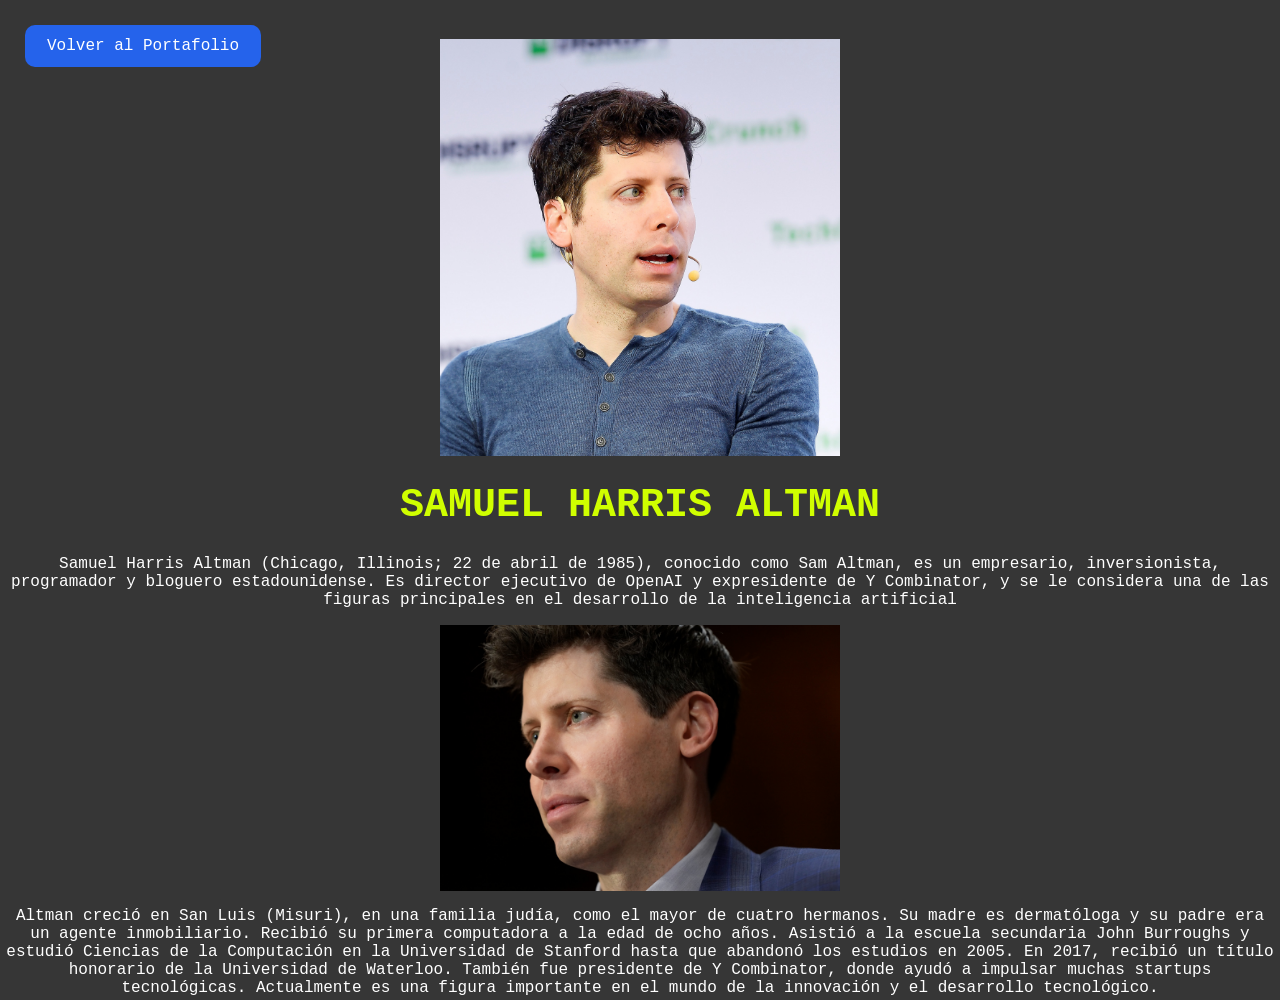
<file: ANIMACION5.html>
<html>
<head>
<title>SAMUEL HARRIS ALTMAN</title>

<style>
body{
    margin: 1;
    padding: 2;
    background-color: rgb(126, 38, 38);
    color: rgb(105, 247, 247);
    font-family: 'Courier New', Courier, monospace;
    text-align: center;
}
body
{ background-color: rgb(54, 54, 54); }


h1{     
    font-size: 40px;
    animation-name: texto;
    animation-duration: 3s;
    animation-iteration-count: 1;
    animation-delay: 4s;
    color: rgba(139, 0, 0, 0); 
    animation-fill-mode: forwards; 
}

@keyframes texto{ 
    from{ color: rgba(139, 0, 0, 0);  } 
    to{ color: rgb(208, 255, 0); } 
}
img{
    width: 400px;
}
.img1{ 
    opacity: 0;
    border-radius: 10; 
    animation-name: foto1;
    animation-duration: 2s;
    animation-iteration-count: 1; 
    animation-fill-mode: forwards; 
    animation-delay: 2s; 
}

@keyframes foto1{
    from{ opacity: 0;}
    to{ opacity: 1; }
}
.parrafo1{
    animation-delay: 6s;
    animation-name: parrafo1;
    animation-duration: 3s;
    animation-iteration-count: 1;
    animation-direction: alternate;
    color: rgba(0, 0, 0, 0);
    animation-fill-mode: forwards;
}
@keyframes parrafo1{
from{
    margin-left: 100%;
    color: rgba(0, 0, 0, 0);
}
to{
    margin-left: 0%;
    color: rgba(255, 255, 255, 255);
}
}

img:hover{
    transform: scale(1.1);
    transition: 0.5s;
}

.img2{
    opacity: 0;
    border-radius: 10; 
    animation-name: foto2;
    animation-duration: 2s;
    animation-iteration-count: 1; 
    animation-fill-mode: forwards; 
    animation-delay: 8s;
}
    
@keyframes foto2{
    from{opacity: 0;}
    to{opacity: 1;}
}
.parrafo2{
    animation-delay: 10s;
    animation-name: parrafo1;
    animation-duration: 3s;
    animation-iteration-count: 1;
    animation-direction: alternate;
    color: rgba(0, 0, 0, 0);
    animation-fill-mode: forwards;
}

@keyframes parrafo2{
from{
    margin-left: 100%;
    color: rgba(0, 0, 0, 0);
}
to{
    margin-left: 0%;
    color: rgba(255, 255, 255, 255);
}
}
 .volver{
    position:absolute;
    top:25px;
    left:25px;
    text-decoration:none;
    color:white;
    background:#2563eb;
    padding:12px 22px;
    border-radius:10px;
    transition:.3s;
}

.volver:hover{
    background:#1d4ed8;
    transform:scale(1.05);
}
</style>
</head>

<body>

<a href="index.html" class="volver"> Volver al Portafolio</a><br><br>
<img src="img/sam1.jpg" class="img1">

<h1>SAMUEL HARRIS ALTMAN</h1>

<p class="parrafo1">
Samuel Harris Altman (Chicago, Illinois; 22 de abril de 1985), conocido como Sam Altman, es un empresario, 
inversionista, programador y bloguero estadounidense. Es director ejecutivo de OpenAI y expresidente de Y Combinator,
 y se le considera una de las figuras principales en el desarrollo de la inteligencia artificial
</p>

<img src="img/sam2.jpg" class="img2">

<p class="parrafo2">
Altman creció en San Luis (Misuri), en una familia judía, como el mayor de cuatro hermanos.
 Su madre es dermatóloga y su padre era un agente inmobiliario. Recibió su primera computadora a la edad de ocho años.
 Asistió a la escuela secundaria John Burroughs y estudió Ciencias de la Computación en la Universidad de Stanford hasta que abandonó los estudios en 2005.
 En 2017, recibió un título honorario de la Universidad de Waterloo.
También fue presidente de Y Combinator, donde ayudó a impulsar muchas startups tecnológicas.
Actualmente es una figura importante en el mundo de la innovación y el desarrollo tecnológico.
</p>

</body>
</html>
</file>
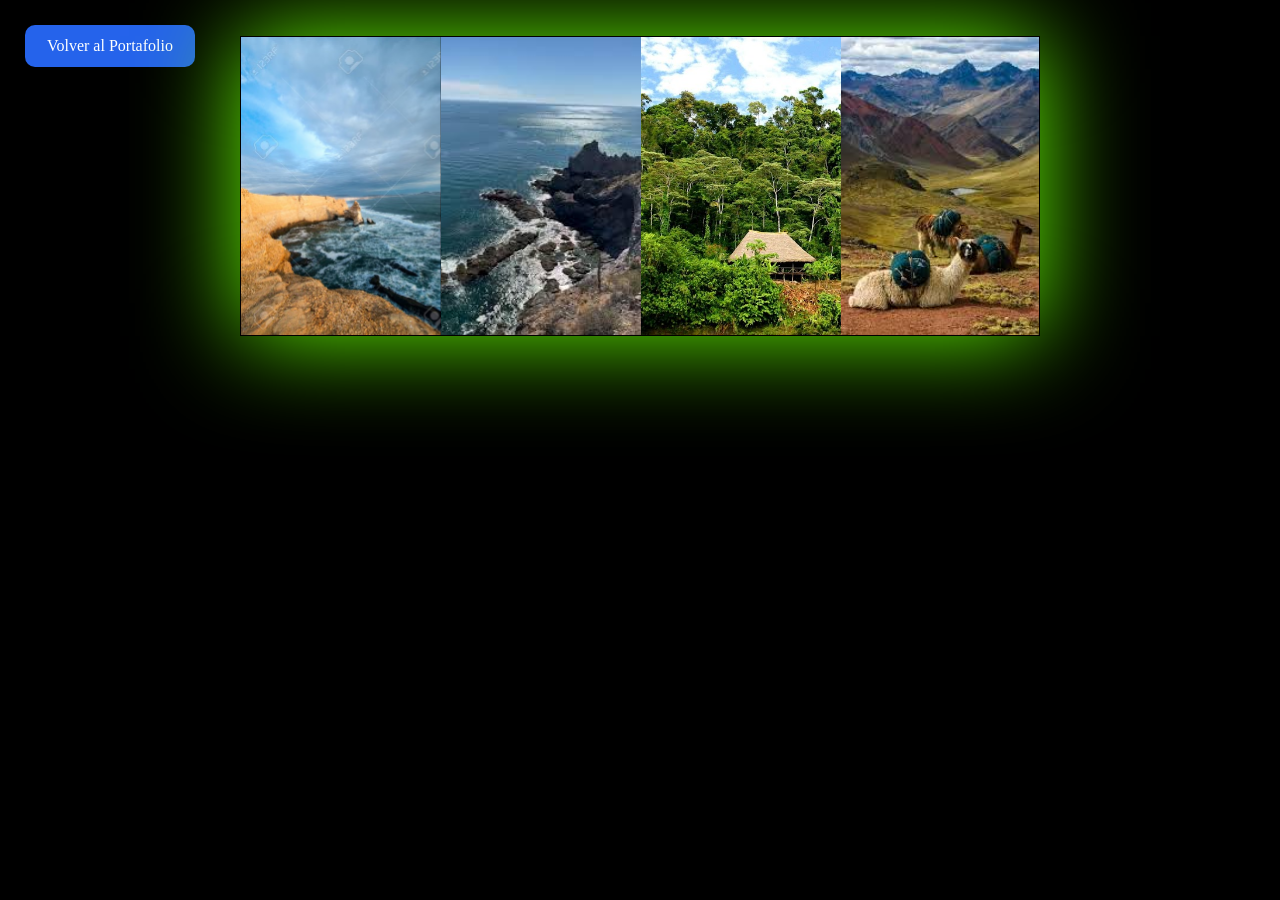
<file: ANIMACION6.html>
<html>
<head>
<title>Turismo del Perú</title>
<style>
*{
    padding: 0px;
    margin: 0px;box-sizing:border-box;
    box-sizing:border-box
}

body{
    background-color: black;
}
.contenedor{
    width: 800px;
    height: 300px;
    border: 1px solid black;
    margin: 0 auto;
    position: relative;
    overflow: hidden;
    box-shadow:0 0 100px rgb(102, 255, 0);
}
.tarjeta1, .tarjeta2, .tarjeta3, .tarjeta4{
    width: 200px;
    height: 300px;
    position: absolute;
    top: -300px;
    background-size: cover;

}
.tarjeta1{
    background-image: url(img/tarjeta1.jpg);
    left: 0px;
    animation: tarjeta1 3s 1 forwards ;
}
.tarjeta2{
    background-image: url(img/tarjeta2.jpg);
    left: 200px;
    top: -300px;
    animation: tarjeta2 3s 1 forwards 3s;
}
.tarjeta3{
    background-image: url(img/tarjeta3.jpg);
    left: 400px;
    top: -300px;
    animation: tarjeta3 3s 1 forwards 6s;
}
.tarjeta4{
    background-image: url(img/tarjeta4.jpg);
    left: 600px;
    top: -300px;
    animation: tarjeta4 3s 1 forwards 9s;
}

/*Las Ricas Animaciones*/
@keyframes tarjeta1{
    0%{
        top: -300px;
        transform: rotateY(180deg);
    }
    50%{
        top: 300px;
    }
    100%{
        top: 0px;
    }
}
@keyframes tarjeta2{
    0%{
        top: -300px;
        transform: rotateY(180deg);
    }
    50%{
        top: 300px;
    }
    100%{
        top: 0px;
    }
}
@keyframes tarjeta3{
    0%{
        top: -300px;
        transform: rotateY(180deg);
    }
    50%{
        top: 300px;
    }
    100%{
        top: 0px;
    }
}
@keyframes tarjeta4{
    0%{
        top: -300px;
        transform: rotateY(180deg);
    }
    50%{
        top: 300px;
    }
    100%{
        top: 0px;
    }
}

/*EVENTOS*/
.tarjeta1:hover{
    transition: 1s;
    scale: 1.2;
    z-index: 1;
}
.tarjeta2:hover{
    transition: 1s;
    scale: 1.2;
    z-index: 1;
}
.tarjeta3:hover{
    transition: 1s;
    scale: 1.2;
    z-index: 1;
}
.tarjeta4:hover{
    transition: 1s;
    scale: 1.2;
    z-index: 1;
}
 .volver{
    position:absolute;
    top:25px;
    left:25px;
    text-decoration:none;
    color:white;
    background:#2563eb;
    padding:12px 22px;
    border-radius:10px;
    transition:.3s;
}

.volver:hover{
    background:#1d4ed8;
    transform:scale(1.05);
}
</style>
</head>
<body>
    <a href="index.html" class="volver"> Volver al Portafolio</a><br><br>
<div class="contenedor">
    <div class="tarjeta1"></div>
    <div class="tarjeta2"></div>
    <div class="tarjeta3"></div>
    <div class="tarjeta4"></div>
</div>
</body>
</html>
</file>
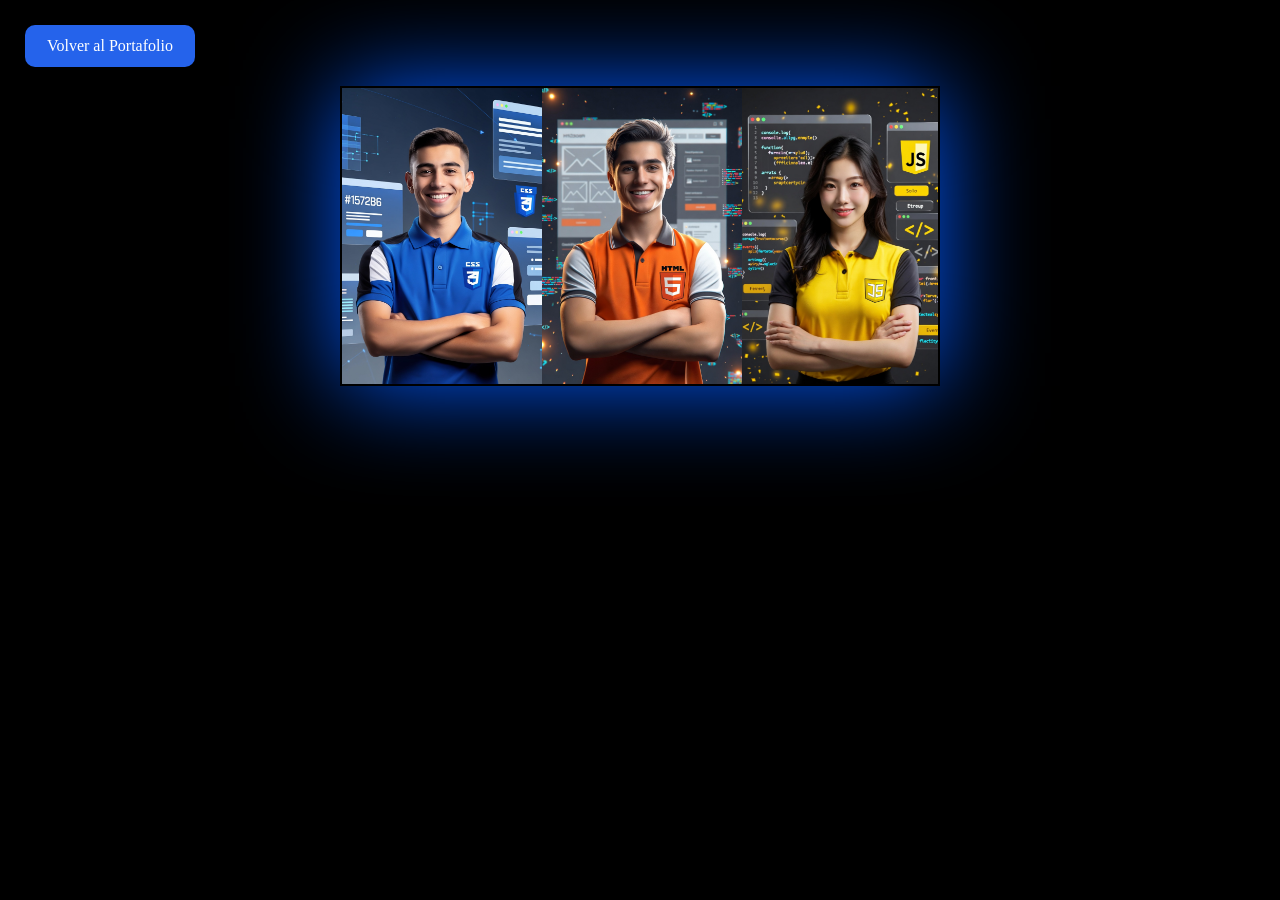
<file: ANIMACION7.html>
<html>
<head>
<title>Programas Cp</title>
<style>
*{
    padding: 0;
    margin: 0;
    box-sizing:border-box
}

body{
    background-color: black;
}
.contenedor{
    width: 600px;
    height: 300px;
    border: 2px solid black;
    margin: 50px auto;
    position: relative;
    overflow: hidden;
    box-shadow:0 0 100px rgb(0, 89, 255);
}

.tarjeta1, .tarjeta2, .tarjeta3{
    width: 200px;
    height: 300px;
    position: absolute;
    background-size: cover;
    background-position: center;
}

.tarjeta1{
    background-image: url(img/CSS3.jpg);
    left: 0px;
    top: -300px;
    animation: tarjeta1 2s forwards;
}
.tarjeta2{
    background-image: url(img/HTML.jpg);
    left: -200px;
    top: 0px;
    animation: tarjeta2 2s forwards 2s;
}
.tarjeta3{
    background-image: url(img/JS.jpg);
    left: 600px;
    top: 0px;
    animation: tarjeta3 2s forwards 4s;
}

@keyframes tarjeta1{
    0%{
        top: -300px;
        transform: rotate(180deg);
    }

    100%{
        top: 0px;
    }
}
@keyframes tarjeta2{
    0%{
        left: -200px;
        transform: scale(0);
    }

    100%{
        left: 200px;
    }
}
@keyframes tarjeta3{
    0%{
        left: 600px;
        transform: rotateY(180deg);
    }

    100%{
        left: 400px;
    }
}

/*EVENTO*/

.tarjeta1:hover{
    transition: 1s;
    scale: 1.1;
    z-index: 1;
}
.tarjeta2:hover{
    transition: 1s;
    scale: 1.1;
    z-index: 1;
}
.tarjeta3:hover{
    transition: 1s;
    scale: 1.1;
    z-index: 1;
}
 .volver{
    position:absolute;
    top:25px;
    left:25px;
    text-decoration:none;
    color:white;
    background:#2563eb;
    padding:12px 22px;
    border-radius:10px;
    transition:.3s;
}

.volver:hover{
    background:#1d4ed8;
    transform:scale(1.05);
}
</style>
</head>
<body>
<a href="index.html" class="volver"> Volver al Portafolio</a><br><br>
<div class="contenedor">
    <div class="tarjeta1"></div>
    <div class="tarjeta2"></div>
    <div class="tarjeta3"></div>

</div>
</body>
</html>
</file>
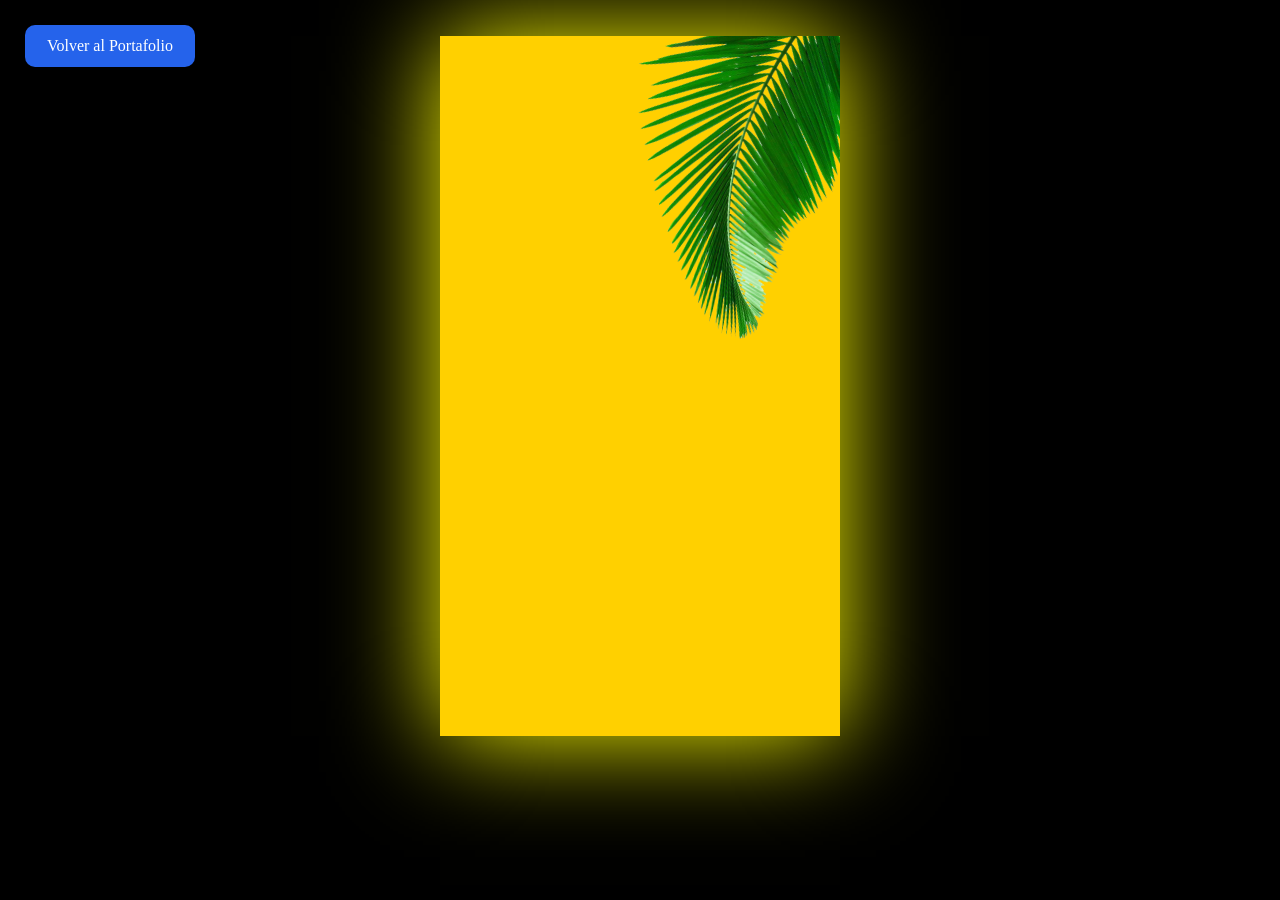
<file: ANIMACION8.html>
<html>
    <head>
        <style>
            *{
                margin:0px;
                padding: 0px;
                box-sizing:border-box;
            }
            body{
                background-color: black;
            }
            .contenedor{
                width: 400px;
                height: 700px;
                background-color: rgb(255, 208, 0);
                position: relative;
                overflow: hidden;
                margin:0 auto;
                box-shadow:0 0 100px yellow;
            }
            .texto1{
            width: 200px;
            height: 100px;
            position: absolute;
            top: 200px;
            left: -500px;
            font-size: 28px;
            font-family: "Agency FB";
            font-weight: bold;
            animation: texto1 5s forwards 2s;
        }
        @keyframes texto1{
            0%{
                left: -500px;
                top: 250px;
            }
            50%{
                left: 10px;
                top: 250px;
            }
            80%{
                left: 10px;
                top: 250px;
            }
            100%{
                left: -500px;
                top: 250px;
            }
        }
        .texto2{
            position: absolute;
            top: 240px;
            left: 1000px;
            font-size: 55px;
            font-family: Arial, sans-serif;
            font-weight: 900;
            color: white;
            line-height: 1;
            animation: texto2 5s forwards 2s;
        }
        @keyframes texto2{
            0%{
                left: 1000px;
                top: 280px;
            }
            50%{
                left: 10px;
                top: 280px;
            }
            80%{
                left: 10px;
                top: 280px;
            }
            100%{
                left: 1000px;
                top: 280px;
            }
        }
        .texto3{
            position: absolute;
            top: 240px;
            left: 1000px;
            font-size: 80px;
            font-family: Arial, sans-serif;
            font-weight: 900;
            color: white;
            line-height: 1;
            animation: texto3 5s forwards 2s;
            animation-delay: 6s;
        }
        @keyframes texto3{
            0%{
                left: 1000px;
                top: 240px;
            }
            50%{
                left: 50px;
                top: 240px;
            }
            80%{
                left: 50px;
                top: 240px;
            }
            100%{
                left: 1000px;
                top: 240px;
            }
        }
        .texto4{
            position: absolute;
            top: 300px;
            left: 1000px;
            font-size: 60px;
            font-family: Arial, sans-serif;
            font-weight: 900;
            color: #3b2000;
            line-height: 1;
            animation: texto4 5s forwards 2s;
            animation-delay: 6.5s;
        }
        @keyframes texto4{
            0%{
                left: 1000px;
                top: 300px;
            }
            50%{
                left: 160px;
                top: 300px;
            }
            80%{
                left: 160px;
                top: 300px;
            }
            100%{
                left: 1000px;
                top: 300px;
            }
        }
        .texto5{
            position: absolute;
            top: 340px;
            left: 1000px;
            font-size: 70px;
            font-family: Arial, sans-serif;
            font-weight: 900;
            color: white;
            line-height: 1;
            animation: texto5 5s forwards 2s;
            animation-delay: 7s;
        }
        @keyframes texto5{
            0%{
                left: 1000px;
                top: 340px;
            }
            50%{
                left: 30px;
                top: 340px;
            }
            80%{
                left: 30px;
                top: 340px;
            }
            100%{
                left: 1000px;
                top: 340px;
            }
        }
            
            .cuadrito1{
                height: 100px;
                width: 110px;
                background-image: url(img/coco.png);
                background-size: cover;
                position: absolute;
                left:100px;
                top:-120px;

                animation: cuadrito1 4s infinite forwards 1s;
            }
            @keyframes cuadrito1{
                0%{
                    top:-100px;
                }
                50%{
                    top:200px;
                    rotate:-10deg;
                }
                55%{
                    top:180px;
                }
                80%{
                    top:200px;
                }
                100%{
                    top:700px;
                    rotate:0deg;
                }
            }

            .cuadrito2{
                height: 150px;
                width: 150px;
                background-image: url(img/coco2.png);
                background-size: cover;
                position: absolute;
                left:-10px;
                top:-140px;
                animation: cuadrito2 4s infinite forwards 1s;
            }
            @keyframes cuadrito2{
                0%{
                    top:-100px;
                }
                50%{
                    top:400px;
                    rotate: 10deg;
                }
                55%{
                    top:450px;
                }
                80%{
                    top:480px;
                }
                100%{
                    top:700px;
                    rotate:0deg;
                }
            }
            .cuadrito3{
                height: 150px;
                width: 150px;
                background-image: url(img/coco3.png);
                background-size: cover;
                position: absolute;
                left: 250px;
                top: -140px;
                animation: cuadrito2 4s infinite forwards 1s;
            }
            @keyframes cuadrito3{
                0%{
                    top:-100px;
                }
                50%{
                    top:400px;
                    rotate: 10deg;
                }
                55%{
                    top:450px;
                }
                80%{
                    top:480px;
                }
                100%{
                    top:700px;
                    rotate:0deg;
                }
            }

            .palmera{
                width: 400px;
                height: 500px;
                background-image: url(img/palmera.png);
                background-size: cover;
                position: absolute;
                left:110px;
                top:-170px;
                rotate: 10deg;
                animation: palmera 1.5s infinite alternate linear;
            }
            @keyframes palmera {
                from{
                    rotate:10deg;
                }
                to{
                    rotate:22deg;
                }
            }
           .volver{
    position:absolute;
    top:25px;
    left:25px;
    text-decoration:none;
    color:white;
    background:#2563eb;
    padding:12px 22px;
    border-radius:10px;
    transition:.3s;
}

.volver:hover{
    background:#1d4ed8;
    transform:scale(1.05);
}
        </style>
    </head>
    <body>
        <a href="index.html" class="volver"> Volver al Portafolio</a><br><br>
        <div class="contenedor">
            <div class="palmera"></div>
            <div class="cuadrito1"></div>            
            <div class="cuadrito2"></div>            
            <div class="cuadrito3"></div>            
            <div class="cuadrito4"></div>    
            <div class="texto1">YA PROBASTE</div>
            <div class="texto2">EL NUEVO<br>SABOR</div>
            <div class="texto3">COCO</div>
            <div class="texto4">+</div>
            <div class="texto5">VAINILLA</div>        
        </div>
    </body>
</html>
</file>
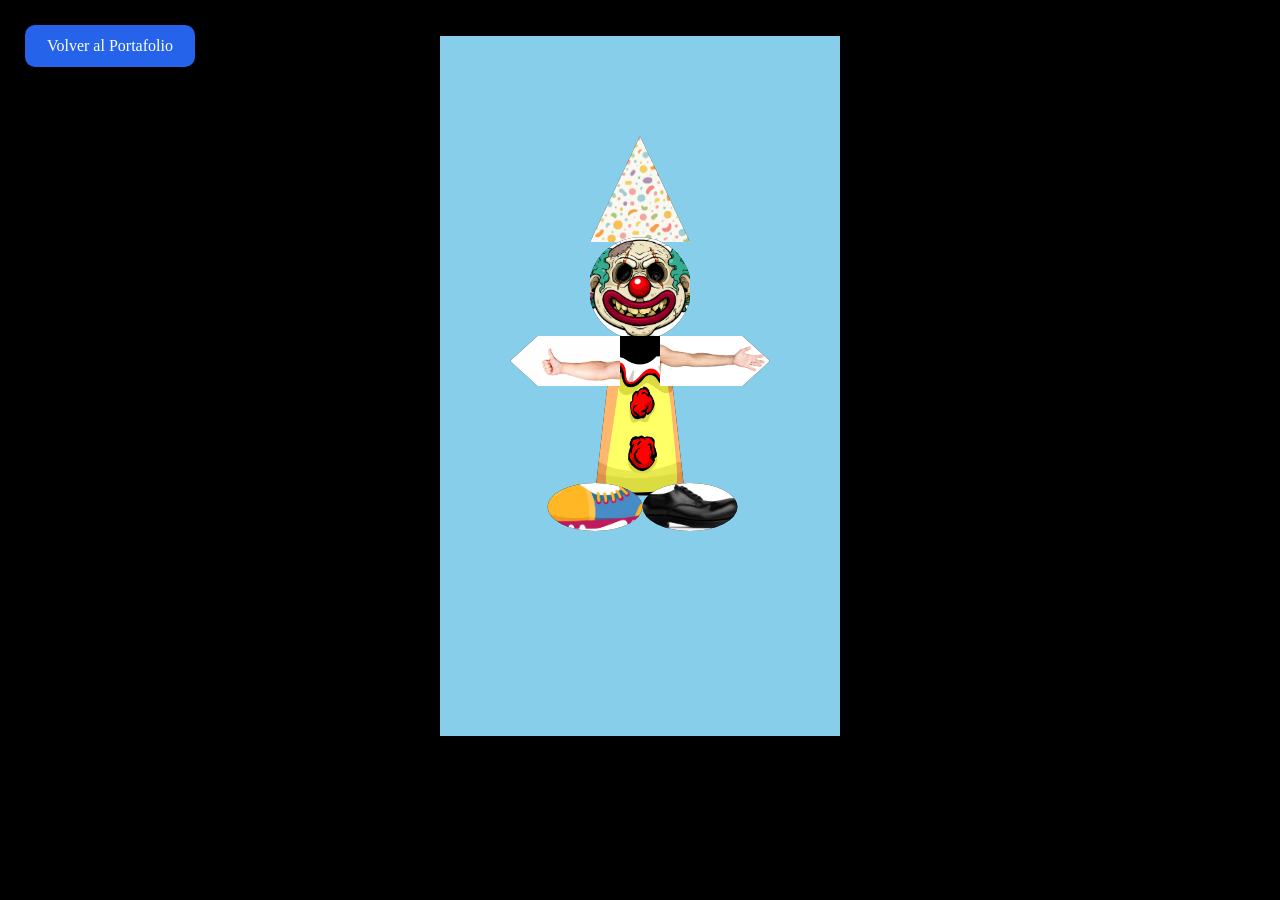
<file: ANIMACION9.html>
<!DOCTYPE html>
<html lang="en">
<head>
    <meta charset="UTF-8">
    <meta name="viewport" content="width=device-width, initial-scale=1.0">
    <title>CLIP PATH CSS</title>
    <style>
        *{
            padding: 0px;
            margin: 0px;
            background-color: black;
        }
        .contenedor{
            width: 400px;
            height: 700px;
            background-color: skyblue;
            position: relative;
            margin: 0 auto;
            overflow: hidden;
        }
        .gorrito{
            width: 100px;   
            height: 106px;
            background-image: url("img/gorrito.jpg");
            background-size: cover;
            background-position: center;
            background-repeat: no-repeat;
            clip-path: polygon(50% 0%, 0% 100%, 100% 100%);
            position: absolute;
            left: 150px;
            top: 100px; 
        }
        .cabeza{
            width: 100px;   
            height: 105px;
            background-image: url("img/cabeza.jpg");
            background-size: cover;
            background-position: center;
            background-repeat: no-repeat;
            clip-path: circle(50% at 50% 50%);
            position: absolute;
            left: 150px;
            top: 200px; 
        }
        .cuerpo{
            width: 90px;   
            height: 160px;
            background-image: url("img/cuerpo.jpg");
            background-size: cover;
            background-position: center;
            background-repeat: no-repeat;
            clip-path: polygon(20% 0%, 80% 0%, 100% 100%, 0% 99%);
            position: absolute;
            left: 155px;
            top: 300px; 
        }
        .brazoD{
            width: 110px;   
            height: 50px;
            background-image: url("img/brazoD.jpg");
            background-size: cover;
            background-position: center;
            background-repeat: no-repeat;
           clip-path: polygon(0% 0%, 75% 0%, 100% 50%, 75% 100%, 0% 100%);
            position: absolute;
            left: 220px;
            top: 300px; 
        }
        .brazoI{
            width: 110px;   
            height: 50px;
            background-image: url("img/brazoI.jpg");
            background-size: cover;
            background-position: center;
            background-repeat: no-repeat;
            clip-path: polygon(25% 0%, 100% 0%, 100% 100%, 25% 100%, 0% 50%);
            position: absolute;
            left: 70px;
            top: 300px; 
        }
        .pieD{
            width: 110px;   
            height: 100px;
            background-image: url("img/pieD.jpg");
            background-size: cover;
            background-position: center;
            background-repeat: no-repeat;
            clip-path: ellipse(43% 24% at 50% 56%);
            position: absolute;
            left: 100px;
            top: 415px; 
        }
        .pieI{
            width: 110px;   
            height: 100px;
            background-image: url("img/pieI.jpg");
            background-size: cover;
            background-position: center;
            background-repeat: no-repeat;
            clip-path: ellipse(43% 24% at 50% 56%);
            position: absolute;
            left: 195px;
            top: 415px; 
        }
       .volver{
    position:absolute;
    top:25px;
    left:25px;
    text-decoration:none;
    color:white;
    background:#2563eb;
    padding:12px 22px;
    border-radius:10px;
    transition:.3s;
}

.volver:hover{
    background:#1d4ed8;
    transform:scale(1.05);
}
    </style>
</head>
<body>
    <a href="index.html" class="volver"> Volver al Portafolio</a><br><br>
    <div class ="contenedor">
        <div class ="gorrito"></div>
        <div class ="cabeza"></div>
        <div class ="cuerpo"></div>
        <div class ="brazoD"></div>
        <div class ="brazoI"></div>
        <div class ="pieD"></div>
        <div class ="pieI"></div>
    </div>
    
    
</body>
</html>
</file>
<file: estilos10.css>
*{
    margin:0;
    padding:0;
    box-sizing:border-box;
}

body{
    background-color: black;
}

.contenedor{
    width: 600px;
    height: 900px;
    border:1px solid rgba(255,208,0,.5);
    margin: 0 auto; /*centrar el contenedor*/
    position: relative;
    overflow: hidden;
    box-shadow:0 0 100px rgb(255, 208, 0);
}

.franja1{
    width: 600px;
    height: 450px;
    top: 100px;
    background-image: url(img/mujer.png);
    background-size: cover;
    position: absolute;
    clip-path: polygon(0 0, 100% 50%, 100% 100%, 0 50%);
    z-index: 2;
}

.franja2{
    width: 250px;
    height: 400px;
    background-color: yellow;
    position: absolute;
    top: 490px;
    left: 40px;
    clip-path: polygon(0 0, 100% 30%, 100% 100%, 0% 100%);
    z-index: 3;
}

.franja3{
    width: 600px;
    height: 650px;
    background-color: rgba(49, 44, 44, 0.685);
    position: absolute;
    top: 0px;
    left: 0px;
    z-index: 1;
    clip-path: polygon(0 0, 100% 0, 100% 100%, 0 67%);
}

.modelo{
    width: 400px;
    top: 50px;
    position: absolute;
    z-index: 2;
}

.tituloPrincipal{

    position:absolute;

    top:-65px;
    right:35px;
    z-index:999;
    font-size:58px;
    line-height:52px;
    font-family:Impact;
    text-align:right;
    color:white;
    text-shadow:0px 0px 10px rgba(0,0,0,.8);
}

.tituloPrincipal span{

    color:yellow;
}

.cuadroTexto{

    width:230px;
    height:350px;

    background-color: yellow;

    position:absolute;

    left:60px;
    top:430px;

    z-index:6;

    padding:25px;

    clip-path: polygon(0 0, 100% 12%, 100% 100%, 0 100%);

    box-shadow:0px 0px 20px rgba(0,0,0,.5);
}

.cuadroTexto h2{

    font-size:38px;
    line-height:38px;
    font-family:Impact;
    color:black;
}

.cuadroTexto p{

    margin-top:20px;
    font-size:14px;
    line-height:25px;
    font-family:Arial;
    color:black;
    font-weight:bold;
}

.cuadroTexto span{

    position:absolute;
    bottom:-2px;
    font-size:12px;
    font-family:Arial;
    font-weight:bold;
    color:black;
}

.motivacion{

    position:absolute;
    right:30px;
    bottom:210px;
    z-index:10;
    color:yellow;
    font-size:20px;
    line-height:38px;
    font-family:Arial;
    font-weight:bold;
    text-align:left;
}

.linea{

    width:150px;
    height:9px;
    background-color: yellow;
    position:absolute;
    right:110px;
    bottom:200px;
    z-index:10;
    border-radius:10px;
}

.textoInferior{

    position:absolute;
    right:25px;
    bottom:95px;
    z-index:10;
    color:white;
    font-size:16px;
    line-height:35px;
    font-family:Arial;
    font-weight:bold;
}

.telefono{

    position:absolute;
    left:50px;
    bottom:50px;
    z-index:10;
    color:rgb(0, 0, 0);
    font-size:32px;
    font-family:Impact;
    text-shadow:
    0px 0px 10px rgba(0,0,0,.8);
}
 .volver{
    position:absolute;
    top:25px;
    left:25px;
    text-decoration:none;
    color:white;
    background:#2563eb;
    padding:12px 22px;
    border-radius:10px;
    transition:.3s;
}

.volver:hover{
    background:#1d4ed8;
    transform:scale(1.05);
}
</file>
<file: estilos11.css>
*{
    margin: 0;
    padding: 0;
    box-sizing:border-box;
}
body{
    background-color: black;
}
.contenedor{
    width: 500px;
    height: 800px;
    border: 1px solid black;
    overflow: hidden;
    margin: 0 auto;
    position: relative;
    box-shadow:0 0 100px rgb(255, 208, 0);
}
.cielo{
    position: absolute;
    width: 500px;
    height: 800px;
    animation: cielo 30s 1 forwards;
    z-index: 0;

}
@keyframes cielo {
    from{
        scale: 200%;
    }
    to{
        scale: 100%;
    }
}
.montaña{
    position: absolute;
    animation: montaña 20s 1 forwards;
    width: 500px;
    height: 400px;
    top: 400px;
    z-index: 1;
}
@keyframes montaña {
    from{
        scale: 100%;
    }
    to{
        top: 100%;
        transition: 1s;
    }
}
.NOMBRE{
    position: absolute;
    width: 500px;
    height: 600px;
    top: 20%;
    fill: white;
    stroke-width: 0px;
    z-index: 2; 
    stroke-dashoffset: 0%;
    animation: nombre 3s infinite alternate forwards;
}

@keyframes nombre{
    from{   
        stroke-width: 0px;
        stroke-dasharray: 0%;
    }
    to{
        stroke-width: 100PX;
        stroke-dasharray: 150%;
    }
}
svg path {
    fill: transparent;
    stroke: #ffffff;
    stroke-dasharray: 50;
    stroke-dashoffset: 50;
    animation: nombreAnimacion 4s ease-in-out 1 forwards;
}

@keyframes nombreAnimacion {
    0%{
        stroke-dashoffset: 50;
    }
    80%{
        fill: transparent;
    }
    100%{
        fill: #fff;
        stroke-dashoffset: 0;
    }
    
}
 .volver{
    position:absolute;
    top:25px;
    left:25px;
    text-decoration:none;
    color:white;
    background:#2563eb;
    padding:12px 22px;
    border-radius:10px;
    transition:.3s;
}

.volver:hover{
    background:#1d4ed8;
    transform:scale(1.05);
}
</file>
<file: estilos12.css>
*{
    margin:0;
    padding:0;
    box-sizing:border-box;
    font-family:Arial, Helvetica, sans-serif;
}

body{
    background:linear-gradient(135deg,#111827,#1e293b,#0f172a);
}

/* Botón volver */

.volver{
    position:absolute;
    top:20px;
    left:20px;
    text-decoration:none;
    color:white;
    background:#2563eb;
    padding:12px 22px;
    border-radius:10px;
    transition:.3s;
}

.volver:hover{
    background:#1d4ed8;
}

/* Contenedor */

.contenedor{
    width:90%;
    max-width:1200px;
    margin:70px auto;
    text-align:center;
}

/* Título */

h1{
    color:white;
    font-size:55px;
    margin-bottom:35px;
}

/* Caja del video */

.video-box{

    width:100%;
    border-radius:20px;
    overflow:hidden;

    border:4px solid rgba(255,255,255,.15);

    box-shadow:0 0 30px rgba(0,255,255,.35);

}

/* Video */

video{

    width:100%;
    display:block;

}
</file>
<file: estilos13.css>
*{
    margin:0;
    padding:0;
    box-sizing:border-box;
    font-family:Arial, Helvetica, sans-serif;
}

body{
    background:linear-gradient(135deg,#111827,#1e293b,#0f172a);
}

/* Botón volver */

.volver{
    position:absolute;
    top:20px;
    left:20px;
    text-decoration:none;
    color:white;
    background:#2563eb;
    padding:12px 22px;
    border-radius:10px;
    transition:.3s;
}

.volver:hover{
    background:#1d4ed8;
}

/* Contenedor */

.contenedor{
    width:90%;
    max-width:1200px;
    margin:70px auto;
    text-align:center;
}

/* Título */

h1{
    color:white;
    font-size:55px;
    margin-bottom:35px;
}

/* Caja del video */

.video-box{

    width:100%;
    border-radius:20px;
    overflow:hidden;

    border:4px solid rgba(255,255,255,.15);

    box-shadow:0 0 30px rgba(0,255,255,.35);

}

/* Video */

video{

    width:100%;
    display:block;

}
</file>
